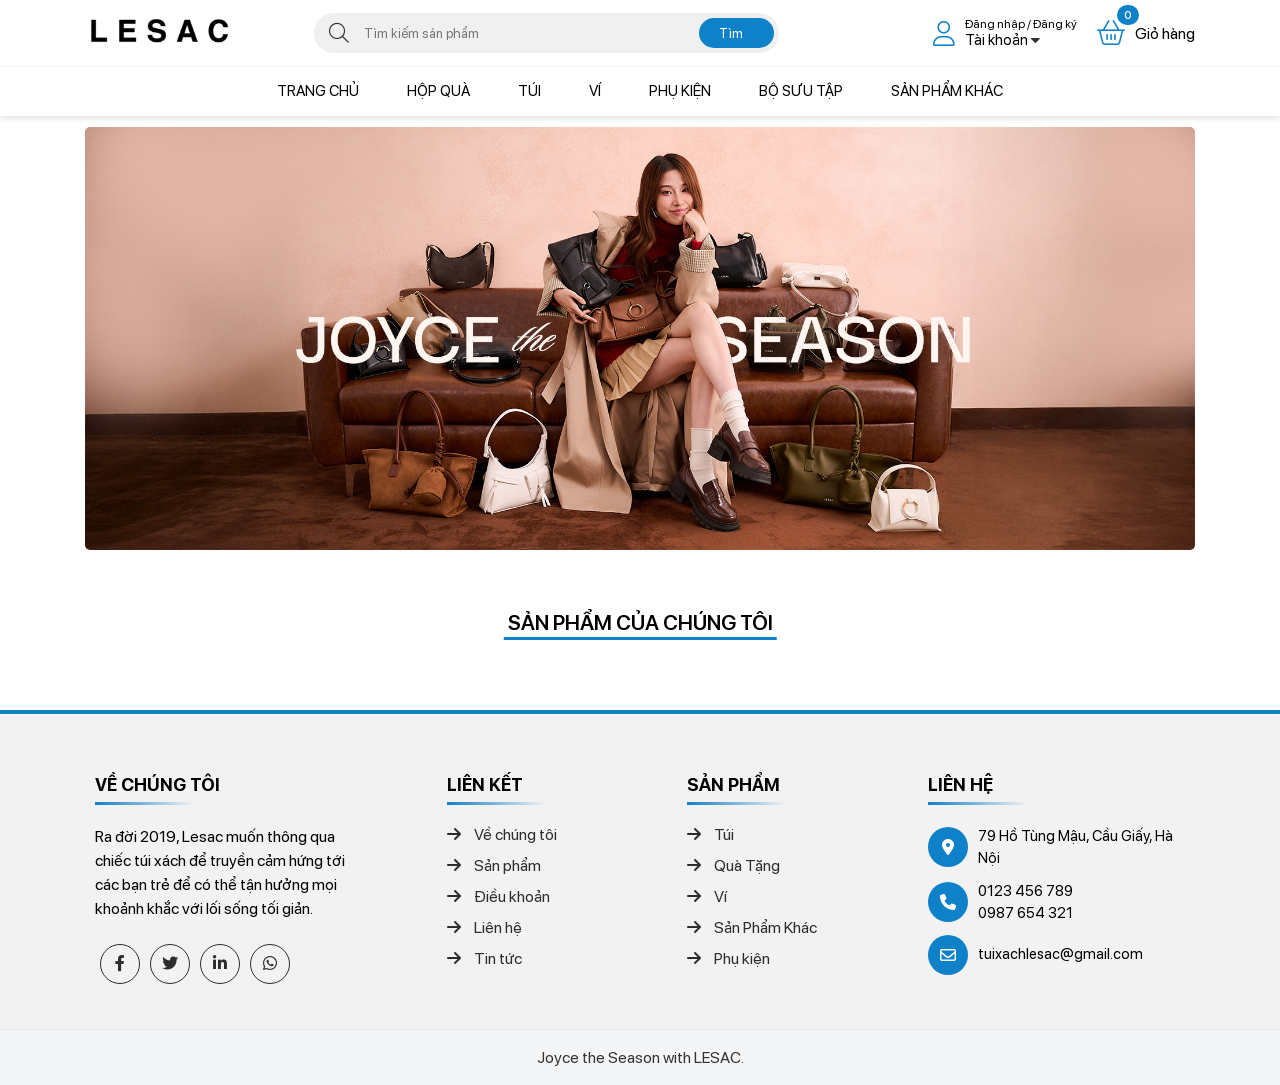
<file: index.html>
<!DOCTYPE html>
<html lang="en">

<head>
    <meta charset="UTF-8">
    <meta http-equiv="X-UA-Compatible" content="IE=edge">
    <meta name="viewport" content="width=device-width, initial-scale=1.0">
    <title>Lesac</title>
    
    <link rel="stylesheet" href="./assets/css/main.css">
    <link rel="stylesheet" href="./assets/css/home-responsive.css">
    <link rel="stylesheet" href="./assets/css/toast-message.css">
    <link rel="stylesheet" href="./assets/font/font-awesome-pro-v6-6.2.0/css/all.min.css"/>
    <style>
  .particle {
    position: fixed;
    font-size: 20px;
    animation: explode 1s ease-out forwards;
    pointer-events: none;
    z-index: 9999;
  }

  @keyframes explode {
    0% {
      opacity: 1;
      transform: translate(0, 0) scale(1);
    }
    100% {
      opacity: 0;
      transform: translate(var(--x), var(--y)) scale(0.5);
    }
  }
</style>
<style>
    .joyce-section {
  padding: 80px 8%;
  background-color: #fff;
  font-family: 'Helvetica Neue', 'Segoe UI', system-ui, Arial, sans-serif;
}

/* CHÍNH Ở ĐÂY: Xếp ngang 2 cột */
.joyce-container {
  display: flex;
  justify-content: space-between;
  align-items: flex-start;
  gap: 60px;
  flex-wrap: nowrap; /* giữ cố định 2 cột ngang */
  margin-bottom: 48px;
}

.joyce-left {
  flex: 1;
  min-width: 300px;
}

.joyce-left h1 {
  font-size: 64px;
  font-weight: 700;
  line-height: 1.1;
  margin: 0;
  color: #111;
}

.joyce-right {
  flex: 1.5;
  color: #555;
  line-height: 1.8;
}

.joyce-right h2 {
  font-size: 20px;
  font-weight: 600;
  margin-bottom: 16px;
  color: #555;
}

.joyce-right p {
  font-size: 18px;
  margin: 0;
}

/* Ảnh bên dưới */
.joyce-images {
  display: grid;
  grid-template-columns: repeat(3, 1fr);
  gap: 24px;
}

.joyce-images img {
  width: 100%;
  border-radius: 12px;
  object-fit: cover;
  transition: transform 0.3s ease;
}

.joyce-images img:hover {
  transform: scale(1.03);
}

/* Responsive: nếu màn hình nhỏ, chuyển về dọc */
@media (max-width: 900px) {
  .joyce-container {
    flex-direction: column;
  }
  .joyce-left h1 {
    font-size: 42px;
  }
}

</style>

</head>
<body>
    <header>
        
        <div class="header-middle">
            <div class="container">
                <div class="header-middle-left">
                    <div class="header-logo">
                        <a href="">
                            <img src="./assets/img/logo2.png" alt="" class="header-logo-img">
                        </a>
                    </div>
                </div>
                <div class="header-middle-center">
                    <form action="" class="form-search" onsubmit="event.preventDefault(); searchProducts();">
                        <span class="search-btn"><i class="fa-light fa-magnifying-glass"></i></span>
                        <input type="text" class="form-search-input" placeholder="Tìm kiếm sản phẩm">
                        <button type="button" class="filter-btn" onclick="searchProducts()">
                            <span>Tìm</span>
                        </button>
                    </form>
                    
                    
                    
                </div>
                
                
                <div class="header-middle-right">
                    <ul class="header-middle-right-list">
                        <li class="header-middle-right-item dnone open" onclick="openSearchMb()">
                            <div class="cart-icon-menu">
                                <i class="fa-light fa-magnifying-glass"></i>
                            </div>
                        </li>
                        <li class="header-middle-right-item close" onclick="closeSearchMb()">
                            <div class="cart-icon-menu">
                                <i class="fa-light fa-circle-xmark"></i>
                            </div>
                        </li>
                        <li class="header-middle-right-item dropdown open">
                            <i class="fa-light fa-user"></i>
                            <div class="auth-container">
                                <span class="text-dndk">Đăng nhập / Đăng ký</span>
                                <span class="text-tk">Tài khoản <i class="fa-sharp fa-solid fa-caret-down"></i></span>
                            </div>
                            <ul class="header-middle-right-menu">
                                <li><a id="login" href="javascript:;"><i class="fa-light fa-right-to-bracket"></i> Đăng nhập</a></li>
                                <li><a id="signup" href="javascript:;"><i class="fa-light fa-user-plus"></i> Đăng ký</a></li>
                            </ul>
                        </li>
                        <li class="header-middle-right-item open" onclick="openCart()">
                            <div class="cart-icon-menu">
                                <i class="fa-light fa-basket-shopping"></i>
                                <span class="count-product-cart">0</span>
                            </div>
                            <span>Giỏ hàng</span>
                        </li>
                    </ul>
                </div>
            </div>
        </div>
    </header>
    <nav class="header-bottom">
        <div class="container">
            <ul class="menu-list">
                <li class="menu-list-item"><a href="" class="menu-link">Trang chủ</a></li>
                <li class="menu-list-item" onclick="showCategory('Quà Tặng')"><a href="javascript:;" class="menu-link">Hộp Quà</a></li>
                <li class="menu-list-item" onclick="showCategory('Túi xách')"><a href="javascript:;" class="menu-link">Túi</a></li>
                <li class="menu-list-item" onclick="showCategory('Ví')"><a href="javascript:;" class="menu-link">Ví</a></li>
                <li class="menu-list-item" onclick="showCategory('Phụ kiện')"><a href="javascript:;" class="menu-link">Phụ kiện</a></li>
                <li class="menu-list-item" onclick="showCategory('S')"><a href="javascript:;" class="menu-link">Bộ Sưu Tập</a></li>
                <li class="menu-list-item" onclick="showCategory('Phụ kiện')"><a href="javascript:;" class="menu-link">Sản Phẩm Khác</a></li>
            </ul>
        </div>
    </nav>
    
    <main class="main-wrapper">
        <div class="container" id="trangchu">
            <div class="home-slider">
                <img src="./assets/img/banner-2.png" alt="">
            </div>
            <div class="home-service" id="home-service"></div>
            <div class="home-title-block" id="home-title">
                <h2 class="home-title">Sản phẩm của chúng tôi</h2>
            </div>
            <div class="home-products" id="home-products">
            </div>
            <div class="page-nav">
                <ul class="page-nav-list">
                </ul>
            </div>
        </div>
        <div class="container" id="account-user">
            <div class="main-account">
                <div class="main-account-header">
                    <h3>Thông tin tài khoản của bạn</h3>
                    <p>Quản lý thông tin để bảo mật tài khoản</p>
                </div>
                <div class="main-account-body">
                    <div class="main-account-body-col">
                        <form action="" class="info-user">
                            <div class="form-group">
                                <label for="infoname" class="form-label">Họ và tên</label>
                                <input class="form-control" type="text" name="infoname" id="infoname" placeholder="">
                            </div>
                            <div class="form-group">
                                <label for="infophone" class="form-label">Số điện thoại</label>
                                <input class="form-control" type="text" name="infophone" id="infophone" disabled="true"
                                    placeholder="">
                            </div>
                            <div class="form-group">
                                <label for="infoemail" class="form-label">Email</label>
                                <input class="form-control" type="email" name="infoemail" id="infoemail"
                                    placeholder="Thêm địa chỉ email của bạn">
                                <span class="inforemail-error form-message"></span>
                            </div>
                            <div class="form-group">
                                <label for="infoaddress" class="form-label">Địa chỉ</label>
                                <input class="form-control" type="text" name="infoaddress" id="infoaddress"
                                    placeholder="Thêm địa chỉ giao hàng của bạn">
                            </div>
                        </form>
                    </div>
                    <div class="main-account-body-col">
                        <form action="" class="change-password">
                            <div class="form-group">
                                <label for="" class="form-label w60">Mật khẩu hiện tại</label>
                                <input class="form-control" type="password" name="" id="password-cur-info"
                                    placeholder="Nhập mật khẩu hiện tại">
                                <span class="password-cur-info-error form-message"></span>
                            </div>
                            <div class="form-group">
                                <label for="" class="form-label w60">Mật khẩu mới </label>
                                <input class="form-control" type="password" name="" id="password-after-info"
                                    placeholder="Nhập mật khẩu mới">
                                <span class="password-after-info-error form-message"></span>
                            </div>
                            <div class="form-group">
                                <label for="" class="form-label w60">Xác nhận mật khẩu mới</label>
                                <input class="form-control" type="password" name="" id="password-comfirm-info"
                                    placeholder="Nhập lại mật khẩu mới">
                                <span class="password-after-comfirm-error form-message"></span>
                            </div>
                        </form>
                    </div>
                    <div class="main-account-body-row">
                        <div>
                            <button id="save-info-user" onclick="changeInformation()"><i
                                    class="fa-regular fa-floppy-disk"></i> Lưu thay đổi</button>
                        </div>
                        <div>
                            <button id="save-password" onclick="changePassword()"><i class="fa-regular fa-key"></i> Đổi
                                mật khẩu</button>
                        </div>
                    </div>
                </div>
            </div>
        </div>
        <div class="container" id="order-history">
            <div class="main-account">
                <div class="main-account-header">
                    <h3>Quản lý đơn hàng của bạn</h3>
                    <p>Xem chi tiết, trạng thái của những đơn hàng đã đặt.</p>
                </div>
                <div class="main-account-body">
                    <div class="order-history-section">
                    </div>
                </div>
            </div>
        </div>
    </main>
    <div class="modal product-detail">
        <button class="modal-close close-popup"><i class="fa-thin fa-xmark"></i></button>
        <div class="modal-container mdl-cnt" id="product-detail-content">
        </div>
    </div>
    <div class="modal signup-login">
        <div class="modal-container">
            <button class="form-close" onclick="closeModal()"><i class="fa-regular fa-xmark"></i></button>
            <div class="forms mdl-cnt">
                <div class="form-content sign-up">
                    <h3 class="form-title">
                        Đăng ký tài khoản
                    </h3>
                    <p class="form-description">Đăng ký thành viên để mua hàng và nhận những ưu đãi đặc biệt từ chúng
                        tôi </p>
                    <form action="" class="signup-form">
                        <div class="form-group">
                            <label for="fullname" class="form-label">Tên đầy đủ</label>
                            <input id="fullname" name="fullname" type="text" placeholder="VD: Lan Ánh"
                                class="form-control">
                            <span class="form-message-name form-message"></span>
                        </div>
                        <div class="form-group">
                            <label for="phone" class="form-label">Số điện thoại</label>
                            <input id="phone" name="phone" type="text" placeholder="Nhập số điện thoại"
                                class="form-control">
                            <span class="form-message-phone form-message"></span>
                        </div>
                        <div class="form-group">
                            <label for="password" class="form-label">Mật khẩu</label>
                            <input id="password" name="password" type="password" placeholder="Nhập mật khẩu"
                                class="form-control">
                            <span class="form-message-password form-message"></span>
                        </div>
                        <div class="form-group">
                            <label for="password_confirmation" class="form-label">Nhập lại mật khẩu</label>
                            <input id="password_confirmation" name="password_confirmation"
                                placeholder="Nhập lại mật khẩu" type="password" class="form-control">
                            <span class="form-message-password-confi form-message"></span>
                        </div>
                        <div class="form-group">
                            <input class="checkbox" name="checkbox" required="" type="checkbox" id="checkbox-signup">
                            <label for="checkbox-signup" class="form-checkbox">Tôi đồng ý với <a href="#"
                                    title="chính sách trang web" target="_blank">chính sách trang web</a></label>
                            <p class="form-message-checkbox form-message"></p>
                        </div>
                        <button class="form-submit" id="signup-button">Đăng ký</button>
                    </form>
                    <p class="change-login">Bạn đã có tài khoản ? <a href="javascript:;" class="login-link">Đăng nhập
                            ngay</a></p>
                </div>
                <div class="form-content login">
                    <h3 class="form-title">Đăng nhập tài khoản</h3>
                    <p class="form-description">Đăng nhập thành viên để mua hàng và nhận những ưu đãi đặc biệt từ chúng
                        tôi</p>
                    <form action="" class="login-form">
                        <div class="form-group">
                            <label for="phone" class="form-label">Số điện thoại</label>
                            <input id="phone-login" name="phone" type="text" placeholder="Nhập số điện thoại"
                                class="form-control">
                            <span class="form-message phonelog"></span>
                        </div>
                        <div class="form-group">
                            <label for="password" class="form-label">Mật khẩu</label>
                            <input id="password-login" name="password" type="password" placeholder="Nhập mật khẩu"
                                class="form-control">
                            <span class="form-message-check-login form-message"></span>
                        </div>
                        <button class="form-submit" id="login-button">Đăng nhập</button>
                    </form>
                    <p class="change-login">Bạn chưa có tài khoản ? <a href="javascript:;" class="signup-link">Đăng kí
                            ngay</a></p>
                </div>
            </div>
        </div>
    </div>
    <div class="modal-cart">
        <div class="cart-container">
            <div class="cart-header">
                <h3 class="cart-header-title"><i class="fa-regular fa-basket-shopping-simple"></i> Giỏ hàng</h3>
                <button class="cart-close" onclick="closeCart()"><i class="fa-sharp fa-solid fa-xmark"></i></button>
            </div>
            <div class="cart-body">
                <div class="gio-hang-trong">
                    <i class="fa-thin fa-cart-xmark"></i>
                    <p>Không có sản phẩm nào trong giỏ hàng của bạn</p>
                </div>
                <ul class="cart-list">
                </ul>
            </div>
            <div class="cart-footer">
                <div class="cart-total-price">
                    <p class="text-tt">Tổng tiền:</p>
                    <p class="text-price">0đ</p>
                </div>
                <div class="cart-footer-payment">
                    <button class="them-mon"><i class="fa-regular fa-plus"></i> Thêm sản phẩm</button>
                    <button class="thanh-toan disabled">Thanh toán</button>
                </div>
            </div>
        </div>
    </div>
    <div class="modal detail-order">
        <div class="modal-container mdl-cnt">
            <h3 class="modal-container-title">Thông tin đơn hàng</h3>
            <button class="form-close" onclick="closeModal()"><i class="fa-regular fa-xmark"></i></button>
            <div class="detail-order-content">
            </div>
        </div>
    </div>
    <footer class="footer">
        <div class="widget-area">
            <div class="container">
                <div class="widget-row">
                    <div class="widget-row-col-1">
                        <h3 class="widget-title">Về chúng tôi</h3>
                        <div class="widget-row-col-content">
                            <p>Ra đời 2019, Lesac muốn thông qua chiếc túi xách để truyền cảm hứng tới các bạn trẻ để có thể tận hưởng mọi khoảnh khắc với lối sống tối giản.</p>
                        </div>
                        <div class="widget-social">
                            <div class="widget-social-item">
                                <a href="">
                                    <i class="fab fa-facebook-f"></i>
                                </a>
                            </div>
                            <div class="widget-social-item">
                                <a href="">
                                    <i class="fab fa-twitter"></i>
                                </a>
                            </div>
                            <div class="widget-social-item">
                                <a href="">
                                    <i class="fab fa-linkedin-in"></i>
                                </a>
                            </div>
                            <div class="widget-social-item">
                                <a href="">
                                    <i class="fab fa-whatsapp"></i>
                                </a>
                            </div>
                        </div>
                    </div>
                    <div class="widget-row-col">
                        <h3 class="widget-title">Liên kết</h3>
                        <ul class="widget-contact">
                            <li class="widget-contact-item">
                                <a href="">
                                    <i class="fa-solid fa-arrow-right"></i>
                                    <span>Về chúng tôi</span>
                                </a>
                            </li>
                            <li class="widget-contact-item">
                                <a href="">
                                    <i class="fa-solid fa-arrow-right"></i>
                                    <span>Sản phẩm</span>
                                </a>
                            </li>
                            <li class="widget-contact-item">
                                <a href="">
                                    <i class="fa-solid fa-arrow-right"></i>
                                    <span>Điều khoản</span>
                                </a>
                            </li>
                            <li class="widget-contact-item">
                                <a href="">
                                    <i class="fa-solid fa-arrow-right"></i>
                                    <span>Liên hệ</span>
                                </a>
                            </li>
                            <li class="widget-contact-item">
                                <a href="">
                                    <i class="fa-solid fa-arrow-right"></i>
                                    <span>Tin tức</span>
                                </a>
                            </li>
                        </ul>
                    </div>
                    <div class="widget-row-col">
                        <h3 class="widget-title">Sản phẩm</h3>
                        <ul class="widget-contact">
                            <li class="widget-contact-item">
                                <a href="javascript:" onclick="showCategory('Vợt cầu lông')">
                                    <i class="fa-solid fa-arrow-right"></i>
                                    <span>Túi</span>
                                </a>
                               
                            </li>
                            <li class="widget-contact-item">
                                <a href="">
                                    <i class="fa-solid fa-arrow-right"></i>
                                    <span>Quà Tặng</span>
                                </a>
                            </li>
                            <li class="widget-contact-item">
                                <a href="">
                                    <i class="fa-solid fa-arrow-right"></i>
                                    <span>Ví</span>
                                </a>
                            </li>
                            <li class="widget-contact-item">
                                <a href="">
                                    <i class="fa-solid fa-arrow-right"></i>
                                    <span>Sản Phẩm Khác</span>
                                </a>
                            </li>
                            <li class="widget-contact-item">
                                <a href="">
                                    <i class="fa-solid fa-arrow-right"></i>
                                    <span>Phụ kiện</span>
                                </a>
                            </li>
                        </ul>
                    </div>
                    <div class="widget-row-col-1">
                        <h3 class="widget-title">Liên hệ</h3>
                        <div class="contact">
                            <div class="contact-item">
                                <div class="contact-item-icon">
                                    <i class="fa-solid fa-location-dot"></i>
                                </div>
                                <div class="contact-content">
                                    <span>79 Hồ Tùng Mậu, Cầu Giấy, Hà Nội</span>
                                </div>
                            </div>
                            <div class="contact-item">
                                <div class="contact-item-icon">
                                    <i class="fa-solid fa-phone"></i>
                                </div>
                                <div class="contact-content contact-item-phone">
                                    <span>0123 456 789</span>
                                    <br>
                                    <span>0987 654 321</span>
                                </div>
                            </div>
                            <div class="contact-item">
                                <div class="contact-item-icon">
                                    <i class="fa-regular fa-envelope"></i>
                                </div>
                                <div class="contact-content conatct-item-email">
                                    <span>tuixachlesac@gmail.com</span><br />
                                    
                                </div>
                            </div>
                        </div>
                    </div>
                </div>
            </div>
        </div>
    </footer>
    <div class="copyright-wrap">
        <div class="container">
            <div class="copyright-content">
                <p>Joyce the Season with LESAC.</p>
            </div>
        </div>
    </div>

    <div class="back-to-top">
        <a href="#"><i class="fa-regular fa-arrow-up"></i></a>
    </div>
    <div class="checkout-page">
        <div class="checkout-header">
            <div class="checkout-return">
                <button onclick="closecheckout()"><i class="fa-regular fa-chevron-left"></i></button>
            </div>
            <h2 class="checkout-title">Thanh toán</h2>
        </div>
        <main class="checkout-section container">
            <div class="checkout-col-left">
                <div class="checkout-row">
                    <div class="checkout-col-title">
                        Thông tin đơn hàng
                    </div>
                    <div class="checkout-col-content">
                        <div class="content-group">
                            <p class="checkout-content-label">Hình thức giao nhận</p>
                            <div class="checkout-type-order">
                                <button class="type-order-btn active" id="giaotannoi">
                                    <i class="fa-duotone fa-moped"
                                        style="--fa-secondary-opacity: 1.0; --fa-primary-color: dodgerblue; --fa-secondary-color: #ffb100;"></i>
                                    Giao tận nơi
                                </button>
                                <button class="type-order-btn" id="tudenlay">
                                    <i class="fa-duotone fa-box-heart"
                                        style="--fa-secondary-opacity: 1.0; --fa-primary-color: pink; --fa-secondary-color: palevioletred;"></i>
                                    Tự đến lấy
                                </button>
                            </div>
                        </div>
                        <div class="content-group">
                            <p class="checkout-content-label">Ngày giao hàng</p>
                            <div class="date-order">
                            </div>
                        </div>
                        <div class="content-group chk-ship" id="giaotannoi-group">
                            <p class="checkout-content-label">Thời gian giao hàng</p>
                            <div class="delivery-time">
                                <input type="radio" name="giaongay" id="giaongay" class="radio">
                                <label for="giaongay">Giao hàng ngay </label>
                            </div>
                            <div class="delivery-time">
                                <input type="radio" name="giaongay" id="deliverytime" class="radio">
                                <label for="deliverytime">Giao vào giờ</label>
                                <select class="choise-time">
                                    <option data-hours="08" value="08:00" selected="selected">08:00 - 09:00</option>

                                    <option data-hours="09" value="09:00">09:00 - 10:00</option>

                                    <option data-hours="10" value="10:00"> 10:00 - 11:00</option>

                                    <option data-hours="11" value="11:00"> 11:00 - 12:00</option>

                                    <option data-hours="12" value="12:00"> 12:00 - 13:00</option>

                                    <option data-hours="13" value="13:00"> 13:00 - 14:00</option>

                                    <option data-hours="14" value="14:00"> 14:00 - 15:00</option>

                                    <option data-hours="15" value="15:00"> 15:00 - 16:00</option>

                                    <option data-hours="16" value="16:00"> 16:00 - 17:00</option>

                                    <option data-hours="17" value="17:00"> 17:00 - 18:00</option>

                                    <option data-hours="18" value="18:00"> 18:00 - 19:00</option>

                                    <option data-hours="19" value="19:00"> 19:00 - 20:00</option>

                                    <option data-hours="20" value="20:00"> 20:00 - 21:00</option>

                                    <option data-hours="21" value="21:00"> 21:00 - 22:00</option>

                                </select>
                            </div>
                        </div>
                        <div class="content-group" id="tudenlay-group">
                            <p class="checkout-content-label">Lấy hàng tại chi nhánh</p>
                            <div class="delivery-time">
                                <input type="radio" name="chinhanh" id="chinhanh-1" class="radio">
                                <label for="chinhanh-1">79 Hồ Tùng Mậu, Cầu Giấy, Hà Nội</label>
                            </div>
                            <div class="delivery-time">
                                <input type="radio" name="chinhanh" id="chinhanh-2" class="radio">
                                <label for="chinhanh-2">Dương Khuê, Cầu Giấy, Hà Nội</label>
                            </div>
                        </div>
                        <div class="content-group">
                            <p class="checkout-content-label">Ghi chú đơn hàng</p>
                            <textarea type="text" class="note-order" placeholder="Nhập ghi chú"></textarea>
                        </div>
                    </div>
                </div>
                <div class="checkout-row">
                    <div class="checkout-col-title">
                        Thông tin người nhận
                    </div>
                    <div class="checkout-col-content">
                        <div class="content-group">
                            <form action="" class="info-nhan-hang">
                                <div class="form-group">
                                    <input id="tennguoinhan" name="tennguoinhan" type="text"
                                        placeholder="Tên người nhận" class="form-control">
                                    <span class="form-message"></span>
                                </div>
                                <div class="form-group">
                                    <input id="sdtnhan" name="sdtnhan" type="text" placeholder="Số điện thoại nhận hàng"
                                        class="form-control">
                                    <span class="form-message"></span>
                                </div>
                                <div class="form-group">
                                    <input id="diachinhan" name="diachinhan" type="text" placeholder="Địa chỉ nhận hàng"
                                        class="form-control chk-ship">
                                    <span class="form-message"></span>
                                </div>
                            </form>
                        </div>
                    </div>
                </div>
            </div>
            <div class="checkout-col-right">
                <p class="checkout-content-label">Đơn hàng</p>
                <div class="bill-total" id="list-order-checkout">
                </div>
                <div class="bill-payment">
                    <div class="total-bill-order">
                    </div>
                    <div class="policy-note">
                        Bằng việc bấm vào nút “Đặt hàng”, tôi đồng ý với
                        <a href="#" target="_blank">chính sách hoạt động</a>
                        của chúng tôi.
                    </div>
                </div>
                <div class="total-checkout">
                    <div class="text">Tổng tiền</div>
                    <div class="price-bill">
                        <div class="price-final" id="checkout-cart-price-final">0</div>
                    </div>
                </div>
                <button class="complete-checkout-btn">Đặt hàng</button>
            </div>
        </main>
    </div>
    <div id="toast"></div>
    <script src="./js/data.js"></script>
    <script src="./js/main.js"></script>
    <script src="./js/checkout.js"></script>
    <script src="./js/toast-message.js"></script>
    <script>
  const icons = ["✨", "💥", "🌸", "💫", "🔥", "🌟", "🎉","🌸","🌸","🌸","🌸","🌸"];

  document.addEventListener("click", function (e) {
    const numParticles = 40;
    for (let i = 0; i < numParticles; i++) {
      const particle = document.createElement("span");
      particle.className = "particle";
      particle.textContent = icons[Math.floor(Math.random() * icons.length)];
      document.body.appendChild(particle);

      const x = e.clientX;
      const y = e.clientY;
      const angle = Math.random() * 2 * Math.PI;
      const distance = Math.random() * 120 + 20;

      const dx = Math.cos(angle) * distance + "px";
      const dy = Math.sin(angle) * distance + "px";

      particle.style.left = x + "px";
      particle.style.top = y + "px";
      particle.style.setProperty("--x", dx);
      particle.style.setProperty("--y", dy);
      particle.style.color = `hsl(${Math.random() * 360}, 100%, 70%)`;

      setTimeout(() => particle.remove(), 1000);
    }
  });
</script>

</body>
</html>
</file>
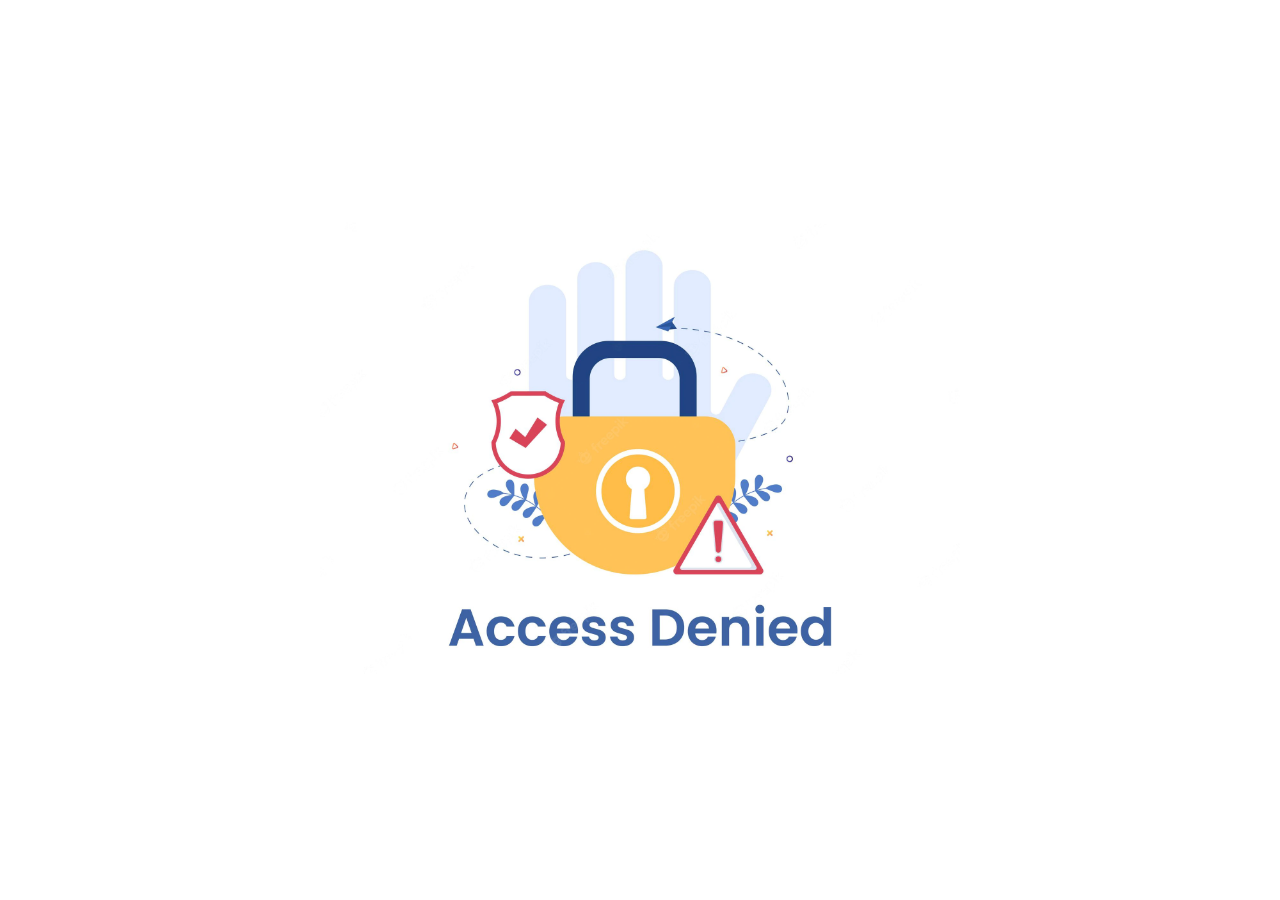
<file: admin.html>
<!DOCTYPE html>
<html lang="en">
<head>
    <meta charset="UTF-8">
    <meta http-equiv="X-UA-Compatible" content="IE=edge">
    <meta name="viewport" content="width=device-width, initial-scale=1.0">
    
    <link rel="stylesheet" href="assets/css/admin.css">
    <link rel="stylesheet" href="./assets/css/toast-message.css">
    <link href="./assets/font/font-awesome-pro-v6-6.2.0/css/all.min.css" rel="stylesheet" type="text/css" />
    <link rel="stylesheet" href="./assets/css/admin-responsive.css">
    <title>Quản lý cửa hàng</title>
</head>

<body>
    <header class="header">
        <button class="menu-icon-btn">
            <div class="menu-icon">
                <i class="fa-regular fa-bars"></i>
            </div>
        </button>
    </header>
    <div class="container">
        <aside class="sidebar open">
            <div class="top-sidebar">
                <a href="#" class="channel-logo"><img src="./assets/img/logomini.png" alt="Channel Logo"></a>
                <div class="hidden-sidebar your-channel"><img src="./assets/img/admin/logomini.png"
                        style="height: 40px;" alt="">
                </div>
            </div>
            <div class="middle-sidebar">
                <ul class="sidebar-list">
                    <li class="sidebar-list-item tab-content active">
                        <a href="#" class="sidebar-link">
                            <div class="sidebar-icon"><i class="fa-light fa-house"></i></div>
                            <div class="hidden-sidebar">Trang tổng quan</div>
                        </a>
                    </li>
                    <li class="sidebar-list-item tab-content">
                        <a href="#" class="sidebar-link">
                            <div class="sidebar-icon"><i class="fa-thin fa-shuttlecock"></i></div>
                            <div class="hidden-sidebar">Sản phẩm</div>
                        </a>
                    </li>
                    <li class="sidebar-list-item tab-content">
                        <a href="#" class="sidebar-link">
                            <div class="sidebar-icon"><i class="fa-light fa-users"></i></div>
                            <div class="hidden-sidebar">Khách hàng</div>
                        </a>
                    </li>
                    <li class="sidebar-list-item tab-content">
                        <a href="#" class="sidebar-link">
                            <div class="sidebar-icon"><i class="fa-light fa-basket-shopping"></i></div>
                            <div class="hidden-sidebar">Đơn hàng</div>
                        </a>
                    </li>
                    <li class="sidebar-list-item tab-content">
                        <a href="#" class="sidebar-link">
                            <div class="sidebar-icon"><i class="fa-light fa-chart-simple"></i></div>
                            <div class="hidden-sidebar">Thống kê</div>
                        </a>
                    </li>
                </ul>
            </div>
            <div class="bottom-sidebar">
                <ul class="sidebar-list">
                    <li class="sidebar-list-item user-logout">
                        <a href="index.html" class="sidebar-link">
                            <div class="sidebar-icon"><i class="fa-thin fa-circle-chevron-left"></i></div>
                            <div class="hidden-sidebar">Trang chủ</div>
                        </a>
                    </li>
                    <li class="sidebar-list-item user-logout">
                        <a href="#" class="sidebar-link">
                            <div class="sidebar-icon"><i class="fa-light fa-circle-user"></i></div>
                            <div class="hidden-sidebar" id="name-acc"></div>
                        </a>
                    </li>
                    <li class="sidebar-list-item user-logout">
                        <a href="#" class="sidebar-link" id="logout-acc">
                            <div class="sidebar-icon"><i class="fa-light fa-arrow-right-from-bracket"></i></div>
                            <div class="hidden-sidebar">Đăng xuất</div>
                        </a>
                    </li>
                </ul>
            </div>
        </aside>
        <main class="content">
            <div class="section active">
                <div class="cards">
                    <div class="card-single">
                        <div class="box">
                            <h2 id="amount-user">0</h2>
                            <div class="on-box">
                                <img src="assets/img/admin/s1.png" alt="" style=" width: 200px;">
                                <h3>Khách hàng</h3>
                                <p>Sản phẩm là bất cứ cái gì có thể đưa vào thị trường để tạo sự chú ý, mua sắm, sử dụng
                                    hay tiêu dùng nhằm thỏa mãn một nhu cầu hay ước muốn. Nó có thể là những vật thể,
                                    dịch vụ, con người, địa điểm, tổ chức hoặc một ý tưởng.</p>
                            </div>

                        </div>
                    </div>
                    <div class="card-single">
                        <div class="box">
                            <div class="on-box">
                                <img src="assets/img/admin/s2.png" alt="" style=" width: 200px;">
                                <h2 id="amount-product">0</h2>
                                <h3>Sản phẩm</h3>
                                <p>Khách hàng mục tiêu là một nhóm đối tượng khách hàng trong phân khúc thị trường mục
                                    tiêu mà doanh nghiệp bạn đang hướng tới. </p>
                            </div>
                        </div>
                    </div>
                    <div class="card-single">
                        <div class="box">
                            <h2 id="doanh-thu">$5020</h2>
                            <div class="on-box">
                                <img src="assets/img/admin/s3.png" alt="" style=" width: 200px;">
                                <h3>Doanh thu</h3>
                                <p>Doanh thu của doanh nghiệp là toàn bộ số tiền sẽ thu được do tiêu thụ sản phẩm, cung
                                    cấp dịch vụ với sản lượng.</p>
                            </div>
                        </div>
                    </div>
                </div>
            </div>
            <!-- Product  -->
            <div class="section product-all">
                <div class="admin-control">
                    <div class="admin-control-left">
                        <select name="the-loai" id="the-loai" onchange="showProduct()">
                            <option>Tất cả</option>
                            <option>Túi xách</option>
                            <option>Ví</option>
                            <option>Bộ Sưu Tập</option>
                            <option>Sản Phẩm Khác</option>
                            <option>Phụ kiện</option>
        

                            <option>Đã xóa</option>
                        </select>
                    </div>
                    <div class="admin-control-center">
                        <form action="" class="form-search">
                            <span class="search-btn"><i class="fa-light fa-magnifying-glass"></i></span>
                            <input id="form-search-product" type="text" class="form-search-input" placeholder="Tìm kiếm tên sản phẩm..." oninput="showProduct()">
                        </form>
                    </div>
                    <div class="admin-control-right">
                        <button class="btn-control-large" id="btn-cancel-product" onclick="cancelSearchProduct()"><i class="fa-light fa-rotate-right"></i> Làm mới</button>
                        <button class="btn-control-large" id="btn-add-product"><i class="fa-light fa-plus"></i> Thêm sản phẩm mới</button>                  
                    </div>
                </div>
                <div id="show-product"></div>
                <div class="page-nav">
                    <ul class="page-nav-list">
                    </ul>
                </div>
            </div>
            <!-- Account  -->
            <div class="section">
                <div class="admin-control">
                    <div class="admin-control-left">
                        <select name="tinh-trang-user" id="tinh-trang-user" onchange="showUser()">
                            <option value="2">Tất cả</option>
                            <option value="1">Hoạt động</option>
                            <option value="0">Bị khóa</option>
                        </select>
                    </div>
                    <div class="admin-control-center">
                        <form action="" class="form-search">
                            <span class="search-btn"><i class="fa-light fa-magnifying-glass"></i></span>
                            <input id="form-search-user" type="text" class="form-search-input" placeholder="Tìm kiếm khách hàng..." oninput="showUser()">
                        </form>
                    </div>
                    <div class="admin-control-right">
                        <form action="" class="fillter-date">
                            <div>
                                <label for="time-start">Từ</label>
                                <input type="date" class="form-control-date" id="time-start-user" onchange="showUser()">
                            </div>
                            <div>
                                <label for="time-end">Đến</label>
                                <input type="date" class="form-control-date" id="time-end-user" onchange="showUser()">
                            </div>
                        </form>      
                        <button class="btn-reset-order" onclick="cancelSearchUser()"><i class="fa-light fa-arrow-rotate-right"></i></button>     
                        <button id="btn-add-user" class="btn-control-large" onclick="openCreateAccount()"><i class="fa-light fa-plus"></i> <span>Thêm khách hàng</span></button>          
                    </div>
                </div>
                <div class="table">
                    <table width="100%">
                        <thead>
                            <tr>
                                <td>STT</td>
                                <td>Họ và tên</td>
                                <td>Liên hệ</td>
                                <td>Ngày tham gia</td>
                                <td>Tình trạng</td>
                                <td></td>
                            </tr>
                        </thead>
                        <tbody id="show-user">
                        </tbody>
                    </table>
                </div>
                <!-- </div> -->
            </div>
            <!-- Order  -->
            <div class="section">
                <div class="admin-control">
                    <div class="admin-control-left">
                        <select name="tinh-trang" id="tinh-trang" onchange="findOrder()">
                            <option value="2">Tất cả</option>
                            <option value="1">Đã xử lý</option>
                            <option value="0">Chưa xử lý</option>
                        </select>
                    </div>
                    <div class="admin-control-center">
                        <form action="" class="form-search">
                            <span class="search-btn"><i class="fa-light fa-magnifying-glass"></i></span>
                            <input id="form-search-order" type="text" class="form-search-input" placeholder="Tìm kiếm mã đơn, khách hàng..." oninput="findOrder()">
                        </form>
                    </div>
                    <div class="admin-control-right">
                        <form action="" class="fillter-date">
                            <div>
                                <label for="time-start">Từ</label>
                                <input type="date" class="form-control-date" id="time-start" onchange="findOrder()">
                            </div>
                            <div>
                                <label for="time-end">Đến</label>
                                <input type="date" class="form-control-date" id="time-end" onchange="findOrder()">
                            </div>
                        </form>      
                        <button class="btn-reset-order" onclick="cancelSearchOrder()"><i class="fa-light fa-arrow-rotate-right"></i></button>               
                    </div>
                </div>
                <div class="table">
                    <table width="100%">
                        <thead>
                            <tr>
                                <td>Mã đơn</td>
                                <td>Khách hàng</td>
                                <td>Ngày đặt</td>
                                <td>Tổng tiền</td>
                                <td>Trạng thái</td>
                                <td>Thao tác</td>
                            </tr>
                        </thead>
                        <tbody id="showOrder">
                        </tbody>
                    </table>
                </div>
            </div>
            <div class="section">
                <div class="admin-control">
                    <div class="admin-control-left">
                        <select name="the-loai-tk" id="the-loai-tk" onchange="thongKe()">
                            <option>Tất cả</option>
                            <option>Túi xách</option>
                            <option>Ví</option>
                            <option>Bộ Sưu Tập</option>
                            <option>Sản Phẩm Khác</option>
                            <option>Phụ kiện</option>
        

                        </select>
                    </div>
                    <div class="admin-control-center">
                        <form action="" class="form-search">
                            <span class="search-btn"><i class="fa-light fa-magnifying-glass"></i></span>
                            <input id="form-search-tk" type="text" class="form-search-input" placeholder="Tìm kiếm tên sản phẩm..." oninput="thongKe()">
                        </form>
                    </div>
                    <div class="admin-control-right">
                        <form action="" class="fillter-date">
                            <div>
                                <label for="time-start">Từ</label>
                                <input type="date" class="form-control-date" id="time-start-tk" onchange="thongKe()">
                            </div>
                            <div>
                                <label for="time-end">Đến</label>
                                <input type="date" class="form-control-date" id="time-end-tk" onchange="thongKe()">
                            </div>
                        </form> 
                        <button class="btn-reset-order" onclick="thongKe(1)"><i class="fa-regular fa-arrow-up-short-wide"></i></i></button>
                        <button class="btn-reset-order" onclick="thongKe(2)"><i class="fa-regular fa-arrow-down-wide-short"></i></button>
                        <button class="btn-reset-order" onclick="thongKe(0)"><i class="fa-light fa-arrow-rotate-right"></i></button>                    
                    </div>
                </div>
                <div class="order-statistical" id="order-statistical">
                    <div class="order-statistical-item">
                        <div class="order-statistical-item-content">
                            <p class="order-statistical-item-content-desc">Sản phẩm được bán ra</p>
                            <h4 class="order-statistical-item-content-h" id="quantity-product"></h4>
                        </div>
                        <div class="order-statistical-item-icon">
                            <i class="fa-light fa-shuttlecock"></i>
                        </div>
                    </div>
                    <div class="order-statistical-item">
                        <div class="order-statistical-item-content">
                            <p class="order-statistical-item-content-desc">Số lượng bán ra</p>
                            <h4 class="order-statistical-item-content-h" id="quantity-order"></h4>
                        </div>
                        <div class="order-statistical-item-icon">
                            <i class="fa-light fa-file-lines"></i>
                        </div>
                    </div>
                    <div class="order-statistical-item">
                        <div class="order-statistical-item-content">
                            <p class="order-statistical-item-content-desc">Doanh thu</p>
                            <h4 class="order-statistical-item-content-h" id="quantity-sale"></h4>
                        </div>
                        <div class="order-statistical-item-icon">
                            <i class="fa-light fa-dollar-sign"></i>
                        </div>
                    </div>
                </div>
                <div class="table">
                    <table width="100%">
                        <thead>
                            <tr>
                                <td>STT</td>
                                <td>Tên sản phẩm</td>
                                <td>Số lượng bán</td>
                                <td>Doanh thu</td>
                                <td></td>
                            </tr>
                        </thead>
                        <tbody id="showTk">
                        </tbody>
                    </table>
                </div>
            </div>
        </main>
    </div>
    <div class="modal add-product">
        <div class="modal-container">
            <h3 class="modal-container-title add-product-e">THÊM MỚI SẢN PHẨM</h3>
            <h3 class="modal-container-title edit-product-e">CHỈNH SỬA SẢN PHẨM</h3>
            <button class="modal-close product-form"><i class="fa-regular fa-xmark"></i></button>
            <div class="modal-content">
                <form action="" class="add-product-form">
                    <div class="modal-content-left">
                        <img src="./assets/img/blank-image.png" alt="" class="upload-image-preview">
                        <div class="form-group file">
                            <label for="up-hinh-anh" class="form-label-file"><i class="fa-regular fa-cloud-arrow-up"></i>Chọn hình ảnh</label>
                            <input accept="image/jpeg, image/png, image/jpg" id="up-hinh-anh" name="up-hinh-anh" type="file" class="form-control" onchange="uploadImage(this)">
                        </div>
                    </div>
                    <div class="modal-content-right">
                        <div class="form-group">
                            <label for="ten-mon" class="form-label">Tên sản phẩm</label>
                            <input id="ten-mon" name="ten-mon" type="text" placeholder="Nhập tên sản phẩm"
                                class="form-control">
                            <span class="form-message"></span>
                        </div>
                        <div class="form-group">
                            <label for="category" class="form-label">Chọn sản phẩm</label>
                            <select name="category" id="chon-mon">
                                   <option>Túi xách</option>
                                   <option>Ví</option>
                                   <option>Bộ Sưu Tập</option>
                                   <option>Sản Phẩm Khác</option>
                                   <option>Phụ kiện</option>
            
    
                            </select>
                            <span class="form-message"></span>
                        </div>
                        <div class="form-group">
                            <label for="gia-moi" class="form-label">Giá bán</label>
                            <input id="gia-moi" name="gia-moi" type="text" placeholder="Nhập giá bán"
                                class="form-control">
                            <span class="form-message"></span>
                        </div>
                        <div class="form-group">
                            <label for="mo-ta" class="form-label">Mô tả</label>
                            <textarea class="product-desc" id="mo-ta" placeholder="Nhập mô tả sản phẩm..."></textarea>
                            <span class="form-message"></span>
                        </div>
                        <button class="form-submit btn-add-product-form add-product-e" id="add-product-button">
                            <i class="fa-regular fa-plus"></i>
                            <span>Thêm sản phẩm</span>
                        </button>
                        <button class="form-submit btn-update-product-form edit-product-e" id="update-product-button">
                            <i class="fa-light fa-pencil"></i>
                            <span>LƯU THAY ĐỔI</span>
                        </button>
                    </div>
                </form>
            </div>
            </form>
        </div>
    </div>
    <div class="modal detail-order">
        <div class="modal-container">
            <h3 class="modal-container-title">CHI TIẾT ĐƠN HÀNG</h3>
            <button class="modal-close"><i class="fa-regular fa-xmark"></i></button>
            <div class="modal-detail-order">
            </div>
            <div class="modal-detail-bottom">               
            </div>
            </form>
        </div>
    </div>
    <div class="modal detail-order-product">
        <div class="modal-container">
            <button class="modal-close"><i class="fa-regular fa-xmark"></i></button>
            <div class="table">
                <table width="100%">
                    <thead>
                        <tr>
                            <td>Mã đơn</td>
                            <td>Số lượng</td>
                            <td>Đơn giá</td>
                            <td>Ngày đặt</td>
                        </tr>
                    </thead>
                    <tbody id="show-product-order-detail">
                    </tbody>
                </table>
            </div>
            </form>
        </div>
    </div>
    <div class="modal signup">
        <div class="modal-container">
            <h3 class="modal-container-title add-account-e">THÊM KHÁCH HÀNG MỚI</h3>
            <h3 class="modal-container-title edit-account-e">CHỈNH SỬA THÔNG TIN</h3>
            <button class="modal-close"><i class="fa-regular fa-xmark"></i></button>
            <div class="form-content sign-up">
                <form action="" class="signup-form">
                    <div class="form-group">
                        <label for="fullname" class="form-label">Tên đầy đủ</label>
                        <input id="fullname" name="fullname" type="text" placeholder="VD: Nhật Sinh" class="form-control">
                        <span class="form-message-name form-message"></span>
                    </div>
                    <div class="form-group">
                        <label for="phone" class="form-label">Số điện thoại</label>
                        <input id="phone" name="phone" type="text" placeholder="Nhập số điện thoại" class="form-control">
                        <span class="form-message-phone form-message"></span>
                    </div>
                    <div class="form-group">
                        <label for="password" class="form-label">Mật khẩu</label>
                        <input id="password" name="password" type="text" placeholder="Nhập mật khẩu" class="form-control">
                        <span class="form-message-password form-message"></span>
                    </div>   
                    <div class="form-group edit-account-e">
                        <label for="" class="form-label">Trạng thái</label>
                        <input type="checkbox" id="user-status" class="switch-input">
                        <label for="user-status" class="switch"></label>
                    </div>
                    <button class="form-submit add-account-e" id="signup-button">Đăng ký</button>
                    <button class="form-submit edit-account-e" id="btn-update-account"><i class="fa-regular fa-floppy-disk"></i> Lưu thông tin</button>
                </form>
            </div>
        </div>
    </div>
    </div>
    <div id="toast"></div>
    <script src="./js/data.js" defer></script>
    <script src="./js/admin.js"></script>
    <script src="./js/toast-message.js"></script>
</body>
</html>
</file>
<file: assets/css/main.css>
@font-face{font-family:'SFProDisplay';src:url('../font/SFPRODISPLAY/SFProDisplay-Regular.ttf') format('truetype');font-weight:400;font-display:fallback}
@font-face{font-family:'SFProDisplay';src:url('../font/SFPRODISPLAY/SFProDisplay-Light.ttf') format('truetype');font-weight:300;font-display:fallback}
@font-face{font-family:'SFProDisplay';src:url('../font/SFPRODISPLAY/SFProDisplay-Medium.ttf') format('truetype');font-weight:500;font-display:fallback}
@font-face{font-family:'SFProDisplay';src:url('../font/SFPRODISPLAY/SFProDisplay-Bold.ttf') format('truetype');font-weight:bold;font-display:fallback}
@font-face{font-family:'SFProDisplay';src:url('../font/SFPRODISPLAY/SFProDisplay-Semibold.ttf') format('truetype');font-weight:600;font-display:fallback}
@font-face{font-family:'SFProDisplay';src:url('../font/SFPRODISPLAY/SFProDisplay-Heavy.ttf') format('truetype');font-weight:800;font-display:fallback}

:root {
    --white: #fff;
    --black: #000;
    --text-color: #333;
    --blue: #0f81c8;
}

ul,
li {
    list-style: none;
    padding: 0;
}

a {
    text-decoration: none;
}

body::-webkit-scrollbar {
    width: 3px;
    /* height:50px; */
}

.home-service::-webkit-scrollbar,.menu-list::-webkit-scrollbar{
    height:4px;
    max-width: 10px;
}

.home-service::-webkit-scrollbar-track,.menu-list::-webkit-scrollbar-track,body::-webkit-scrollbar-track {
    background-color: #fafafa;
}


.home-service::-webkit-scrollbar-thumb,.menu-list::-webkit-scrollbar-thumb,body::-webkit-scrollbar-thumb {
    /* background: rgba(0, 0, 0, 0); */
    background: rgba(0, 0, 0, 0.4);
    border-radius: 10px;
    -webkit-box-shadow: rgba(255, 255, 255, 0.3) 0 0 0 1px;
    box-shadow: rgba(255, 255, 255, 0.3) 0 0 0 1px;
}



* {
    padding: 0;
    margin: 0;
    box-sizing: border-box;
}

html {
    scroll-behavior: smooth;
}


body {
    background-color: #fff;
    position: relative;
}

body,input,button,textarea,pre {
    font-family: SFProDisplay, sans-serif;
    -webkit-tap-highlight-color: rgba(0, 0, 0, 0)
}

/* Chrome, Safari, Edge, Opera */
input::-webkit-outer-spin-button,input::-webkit-inner-spin-button {
    -webkit-appearance: none;
    margin: 0;
}

/* Firefox
input[type=number] {
    -moz-appearance: textfield;
} */

/* Custom radio buttons */
input[type="radio"]+label {
    display: inline-block;
    cursor: pointer;
    position: relative;
    padding-left: 30px;
    margin-right: 15px;
}

input[type="radio"]+label:before {
    content: "";
    display: block;
    width: 22px;
    height: 22px;
    margin-right: 14px;
    position: absolute;
    top: -3px;
    left: 0;
    border: 1px solid #aaa;
    background-color: #fff;
    border-radius: 50%;
}

input[type="radio"] {
    display: none !important;
}

input[type="radio"]:checked+label:after {
    content: "";
    display: block;
    position: absolute;
    top: 3px;
    left: 6px;
    width: 12px;
    height: 12px;
    border-radius: 50%;
    background: var(--blue);
}

input[type="radio"]:checked+label:before {
    border: 1px solid var(--blue);
}

/* Custom checkbox */
input[type="checkbox"]+label {
    display: inline-block;
    cursor: pointer;
    position: relative;
    padding-left: 30px;
    margin-right: 15px;
    font-size: 13px;
}


input[type="checkbox"]+label:before {
    content: "";
    display: block;
    width: 18px;
    height: 18px;
    margin-right: 14px;
    position: absolute;
    top: -3px;
    left: 0;
    border: 1px solid #aaa;
    background-color: #fff;
    border-radius: 3px;
}

input[type="checkbox"] {
    display: none !important;
}

input[type="checkbox"]:checked+label:after {
    content: "\f00c";
    font-family: "Font Awesome 6 Pro";
    font-size: 15px;
    line-height: 16px;
    color: var(--white);
    display: block;
    position: absolute;
    top: 0;
    left: 4px;
    width: 16px;
    height: 16px;
}

input[type="checkbox"]:checked+label:before {
    border: 1px solid var(--blue);
    background-color: var(--blue);
}

.container {
    max-width: 1130px;
    padding: 0 10px;
    margin: 0 auto;
}

.dnone{
    display: none!important;
}


/* Header Menu */
header {
    background-color: var(--white);
    position: sticky;
    top:0;
    z-index: 15;    
}



.header-middle{
    box-shadow: inset 0px -0.5px 0px #e6e6e6;
}

.header-middle .container {
    padding: 7px 10px;
    display: flex;
    align-items: center;
    justify-content: space-between;
}

.header-logo-img {
    width: 150px;
}

.header-middle-center {
    padding: 0 30px;
    flex: 1;
}

.form-search {
    display: flex;
    justify-content: center;
    position: relative;
}

.form-search-input {
    height: 40px;
    outline: none;
    border: none;
    background-color: #f0f0f0;
    padding: 10px 20px;
    padding-left: 0;
    border-top-right-radius: 99px;
    border-bottom-right-radius: 99px;
    width: 65%;
    /* border: 1px solid #e6ecf0;
    background-color: #f5f8fa; */
}

.filter-btn,.search-btn {
    border: none;
    outline: none;
    font-size: 20px;
    height: 40px;
    padding: 0 15px;
    color: var(--text-color);
    cursor: pointer;
    display: flex;
    align-items: center;
}

.search-btn {
    background-color: #f0f0f0;
    border-top-left-radius: 99px;
    border-bottom-left-radius: 99px;
}

.filter-btn{
    background-color: var(--blue);
    height: 30px;
    color: var(--white);
    width: 75px;
    border-radius: 99px;
    position: relative;
    right: 80px;
    top: 5px
}

.filter-btn span{
    font-size: 14px;
    margin-left: 5px;
}

.header-middle-right>ul {
    display: flex;
    column-gap: 20px;
}

.header-middle-right-item {
    display: flex;
    align-items: center;
    cursor: pointer;
}

.auth-container {
    display: flex;
    flex-direction: column;
}

.text-dndk {
    font-size: 12px;
}

.text-tk {
    font-size: 15px;
}

.header-middle-right-item {
    position: relative;
}

.header-middle-right-item i {
    font-size: 25px;
    margin-right: 10px;
    color: var(--blue);
}

.text-tk i {
    font-size: 14px !important;
    color: var(--text-color) !important;
}

.cart-icon-menu {
    position: relative;
}

.cart-icon-menu span {
    color: var(--white);
    background: var(--blue);
    height: 20px;
    left: 20px;
    top: -15px;
    border-radius: 40px;
    display: inline-block;
    text-align: center;
    line-height: 20px;
    font-size: 12px;
    font-weight: 500;
    position: absolute;
    padding: 0px 7px;
    z-index: 999999;
}

@keyframes slidein {
    from {
        left: -300px;
        top: 800px;
    }
    to {
        left: 20px;
        top: -15px;
    }
}


.header-middle-right-item:hover .header-middle-right-menu {
    visibility: visible;
    /* transform: scale(1); */
    transform: translateY(0);
    opacity: 1;
}

.header-middle-right-menu {
    position: absolute;
    top: calc(100% + 10px);
    border-radius: 5px;
    background-color: var(--white);
    border: 1px solid rgb(239, 239, 239);
    box-shadow: rgb(0 0 0 / 18%) 0px 6px 12px 0px;
    min-width: 200px;
    z-index: 2;
    visibility: hidden;
    /* transform: scale(0); */
    transform: translateY(20px);
    opacity: 0;
    transition: visibility 0.3s, transform 0.4s, opacity 0.3s;
}

/* .header-middle-right-menu::before{
    content: "";
    position: absolute;
    border-width: 20px 20px;
    border-style: solid;
    border-color: transparent transparent var(--white) transparent;
    top: -30px;
    left: 50%;
    transform: translateX(-50%);
    z-index: -1;
} */

.header-middle-right-menu::after {
    content: "";
    position: absolute;
    background-color: transparent;
    top: -10px;
    min-width: 200px;
    height: 10px;
}

.header-middle-right-menu li a {
    font-size: 14px;
    display: inline-block;
    padding: 8px 20px;
    color: var(--text-color);
    width: 100%;
}

.header-middle-right-menu li i {
    font-size: 14px;
    margin-right: 5px;
}

.header-middle-right-menu li:hover {
    background-color: #eee;
}

.header-middle-right-menu .border {
    border-top: 1px solid #eee;
}

.header-bottom{ 
    transition: transform 0.6s ease;
    position: fixed;
    left: 0;
    right: 0;
    background-color: var(--white);
    box-shadow: 0 3px 5px 0 rgb(0 0 0 / 10%);
    z-index: 4;
}

.header-bottom.hide{
    transform: translateY(-50px);
}

.header-middle-right-menu{
    right: 0;
}

.menu-list {
    display: flex;
    justify-content: center; /* center menu items inside the container */
    gap: 8px; /* small gap between items */
    height: 49px;
    white-space: nowrap;
    overflow-x: auto;
    overflow-y: hidden;
}


.menu-link {
    color: var(--black);
    display: inline-block;
    padding: 15px 20px;
    text-transform: uppercase;
    position: relative;
    font-size: 15px;
}

.menu-link:hover::after {
    visibility: visible;
    transform: scale(1);
    opacity: 1;
}

.menu-link::after {
    content: "";
    position: absolute;
    height: 2px;
    visibility: hidden;
    transform: scale(0);
    opacity: 0;
    transition: visibility 0.3s, transform 0.3s, opacity 0.3s;
    width: 100%;
    left: 0;
    bottom: 0;
    background-color: var(--blue);
    transition: all 0.3s ease;
}

.advanced-search{
    background-color: var(--white);
    position: fixed;
    z-index: 11;
    width: 100%;
    transform: translateY(-50px);
    transition: transform 0.6s ease;
}

.advanced-search.open{
    transform: translateY(0);
    box-shadow: 0 3px 5px 0 rgb(0 0 0 / 10%);
}

.advanced-search .container{
    display: flex;
    justify-content: space-around;
    align-items: center;
}

.advanced-search-price{
    display: flex;
    height: 49px;
    align-items: center;
}

#advanced-search-category-select{
    height: 35px;
    outline: none;
    border: none;
    border-radius: 5px;
    padding: 0 10px;
    background-color: #f0f0f0;
    border-right: 10px solid #f0f0f0;
    cursor: pointer;
}

.advanced-search-price input{
    border: none;
    outline: none;
    height: 35px;
    width: 140px;
    padding: 0 10px;
    background-color: #f0f0f0;
    border-radius: 5px;
}

.advanced-search span{
    margin: 0 10px;
    font-size: 15px;
    color: var(--text-color);
}

#advanced-search-price-btn,.advanced-search-control button{
    height: 35px;
    width: 35px;
    border: none;
    outline: none;
    border-radius: 5px;
    cursor: pointer;
}

#advanced-search-price-btn{
    margin-left: 10px;
    background-color: var(--blue);
    color: var(--white);
    font-size: 20px;
}

.advanced-search-control button:hover{
    background-color: var(--blue);
    color: var(--white);
}

/* Main Menu */
.main-wrapper {
    overflow: hidden;
    padding-top: 60px
}

.home-title-block {
    padding: 0 10px 10px;
    scroll-margin-top: 80px;
}

.home-slider{
    display: flex;
}

.home-slider img {
    width: 100%;
    height: auto;
    object-fit: cover;
    border-radius: 5px;
}

.home-service{
    display: flex;
    margin-top: 30px;
    column-gap: 20px;
    scroll-margin-top: 30px;
    white-space: nowrap;
    overflow-x: auto;
    margin: 10px 0;
    padding:10px 3px;
}

.home-service-item{
    box-shadow: 0px 1px 9px 2px #f1f1f1;
    width: 25%;   
    display: flex;
    padding: 20px;
    align-items: center;
    border-radius: 5px;
}

.home-service-item-icon i{
    font-size: 40px;
    margin-right: 25px;
    color: var(--blue);
}

.home-service-item-content-h{
    font-size: 15px;
    color: var(--text-color)
}

.home-service-item-content-desc{
    margin-top: 4px;
    font-size: 14px;
    color:#888
}

.home-title {
    /* font-family: 'Lobster', cursive; */
    font-weight: 600;
    text-align: center;
    font-size: 21px;
    position: relative;
    text-transform: uppercase;
    margin-top: 30px;
}

.home-title::after {
    content: "";
    position: absolute;
    height: 3px;
    background-color: var(--blue);
    width: 25%;
    left: 50%;
    transform: translate(-50%);
    bottom: -5px;
}

.no-result{
    width: 100%;
    text-align: center;
    margin: 10px 0;
}

.no-result-h{
    font-size: 25px;
    margin: 10px
}

.no-result-p{
    width: 100%;
    color: #757575;
    text-align: center;
}

.no-result i{
    color: #757575;
    font-size: 80px;
    margin-top: 30px;
}

.home-products {
    display: flex;
    flex-wrap: wrap;
    margin-top: 15px;
}

.col-product {
    width: 25%;
    padding: 10px;
    overflow: hidden;
}

.card-product {
    background-color: var(--white);
    border-radius: 5px;
    border: 1px solid #e5e5e5;
}

.card-header {
    border-top-left-radius: 5px;
    border-top-right-radius: 5px;
    overflow: hidden;
    position: relative;
}

.card-header strong {
    position: absolute;
    color: var(--white);
    background-color: var(--blue);
    right: 5px;
    top: 5px;
    padding: 5px 10px;
    border-radius: 23px 23px 23px 0px;
    font-size: 12px;
    font-weight: 600;
    z-index: 1;
}

.card-image {
    height: 155px;
    width: 100%;
    object-fit: cover;
    transition: transform 0.4s ease;
    display: block;
}

.card-image:hover {
    transform: scale(1.05);
}

.card-image-link {
    display: block;
    width: 100%;
    height: 100%;
}

.card-content {
    padding: 8px 10px;
    text-align: center;
}

.card-title-link {
    color: var(--text-color);
    font-size: 16px;
    font-weight: 600;
}

.card-footer {
    padding: 5px 10px 10px;
}

.product-price{
    text-align: center;
}

.product-price .current-price {
    color: var(--blue);
    font-weight: 600;
    font-size: 15px
}

.product-price .old-price {
    text-decoration: line-through;
    color: #808080;
    font-size: 13px;
    margin-left: 5px;
}

.product-buy {
    margin-top: 10px;
    display: flex;
    justify-content: center;
}

.card-button {
    background-color: var(--blue);
    outline: none;
    border: none;
    width: 85%;
    padding: 7px;
    color: var(--white);
    border-radius: 20px;
    cursor: pointer;
    text-transform: uppercase;
    font-weight: 600;
}

.card-button:hover {
    box-shadow: inset 0 0 0 100px rgb(0 0 0 / 20%);

}

.card-button i {
    margin-right: 3px;
}

/* Page Nav  */

.page-nav,.page-nav-list {
    display: flex;
    justify-content: center;
    align-items: center;
    column-gap: 10px;
    margin-top: 10px;
}

.page-nav-item a {
    display: inline-block;
    color: var(--black);
    border: 2px solid #000;
    height: 30px;
    width: 30px;
    text-align: center;
    line-height: 27px;
    border-radius: 50%;
    font-size: 15px;
}

.page-nav-item.active a,.page-nav-item a:hover {
    background-color: var(--blue);
    color: var(--white);
    border: 2px solid var(--blue);
}

/*Modal Box*/
.modal {
    background-color: rgba(0, 0, 0, .6);
    position: fixed;
    top: 0;
    right: 0;
    left: 0;
    bottom: 0;
    display: flex;
    justify-content: center;
    align-items: center;
    opacity: 0;
    pointer-events: none;
    transition: opacity 0.3s ease;
    z-index: 16;
}

.modal.open {
    pointer-events: auto;
    opacity: 1;
}

.modal.open .modal-container{
    transform: scale(1);
}

.modal-close {
    background-color: rgb(0 0 0 / 40%);
    height: 50px;
    width: 50px;
    border-radius: 50%;
    font-size: 28px;
    color: var(--white);
    border: 0;
    position: absolute;
    top: 20px;
    right: 20px;
    padding: 20px;
    cursor: pointer;
    display: flex;
    justify-content: center;
    align-items: center;

}

.modal-close i {
    transition: all 0.4s;
}

.modal-close:hover i {
    transform: rotate(180deg)
}

.modal-container {
    background-color: var(--white);
    max-height: calc(100vh - 60px);
    box-shadow: 0px 4px 30px rgb(0 0 0 / 25%);
    border-radius: 5px;
    overflow: hidden;
    overflow-y: scroll;
    overflow-y: overlay;
    position: relative;
    transform: scale(0.8);
    transition: 0.3s ease;
}

.product-detail .modal-container {
    width: 585px;
}

.signup-login .modal-container {
    width: 380px;
}

.detail-order .modal-container {
    width: 550px;
}

.detail-order-content {
    padding: 20px
}

.modal-container::-webkit-scrollbar {
    width: 5px;
    height: 0;
}

.modal-container::-webkit-scrollbar-track {
    margin: 370px 0 80px;
}

.modal-container::-webkit-scrollbar-thumb {
    background: rgba(0, 0, 0, 0);
    border-radius: 10px;
    -webkit-box-shadow: rgba(255, 255, 255, 0.3) 0 0 0 1px;
    box-shadow: rgba(255, 255, 255, 0.3) 0 0 0 1px;
}

.modal-container:hover::-webkit-scrollbar-thumb {
    background: rgba(0, 0, 0, 0.45);
}

.modal-body {
    padding: 15px 20px;
}

.product-image {
    width: 100%;
    object-fit: cover;
    max-height: 375px;
}

h2.product-title {
    color: var(--black);
    font-size: 18px;
    font-weight: 600;
    margin-bottom: 10px;

}

.product-control {
    display: flex;
    justify-content: space-between;
    align-items: center;
    margin-bottom: 10px;
}

.priceBox .current-price {
    color: var(--blue);
    font-weight: 600;
    font-size: 17px;
}

.priceBox .old-price {
    text-decoration: line-through;
    color: #808080;
    font-size: 13px;
    margin-left: 5px;
}

.buttons_added {
    display: -ms-inline-flexbox;
    display: inline-flex;
    white-space: nowrap;
}

.is-form {
    background-color: #f9f9f9;
    height: 25px;
    width: 25px;
    border: 1px solid #ddd;
    cursor: pointer;
    line-height: 20px;
}

.is-form:focus,.input-text:focus {
    outline: none;
}

.is-form.plus,.is-form.minus {
    border-radius: 50%;
}

.input-qty {
    background-color: #fff;
    height: 25px;
    width: 30px;
    text-align: center;
    font-size: 14px;
    display: inline-block;
    margin: 0 5px;
    border: 1px solid #ddd;
    padding: 0;
    border-radius: 5px;
    outline: none;
}

.input-qty::-webkit-outer-spin-button,
.input-qty::-webkit-inner-spin-button {
    --webkit-appearance: none;
    margin: 0;
}

.product-description {
    color: var(--text-color);
    font-size: 15px;
}

.notebox {
    border-top: 1px solid #eee;
    padding: 12px 20px;
}

.notebox-title {
    color: #808080;
    text-transform: uppercase;
    font-size: 13px;
    font-weight: 600;
    margin-bottom: 10px;
}

.text-note {
    width: 100%;
    height: 100px;
    border: none;
    outline: none;
    border-radius: 5px;
    padding: 15px;
    background-color: #F7F7F7;
    font-size: 14px;
}

.modal-footer {
    padding: 12px 20px;
    display: flex;
    justify-content: space-between;
    border-top: 1px solid #eee;
    background-color: var(--white);
    position: sticky;
    bottom: 0;
}

.price-total {
    display: flex;
    flex-direction: column;
}

.price-total .thanhtien {
    color: #808080;
    font-size: 13px;
}

.price-total .price {
    color: var(--blue);
    font-weight: 600;
    font-size: 16px;
}

.modal-footer-control button {
    background-color: var(--blue);
    border: none;
    outline: none;
    color: var(--white);
    padding: 10px 25px;
    font-size: 15px;
    border-radius: 25px;
    font-weight: 500;
    cursor: pointer;
}

/*  Sign up */

.modal.signup-login .modal-container {
    overflow: hidden;
}

.modal-container .forms {
    width: 200%;
    display: flex;
    align-items: center;
    /* height: 545px; */
    /* transition: height 0.2s ease; */
}

.modal-container.active .forms {
    height: 375px;
}

.modal-container.active .sign-up {
    margin-left: -50%;
}

.form-content {
    padding: 20px;
    width: 50%;
    /* transition: margin-left 0.15s ease; */
}

.form-title {
    text-align: center;
    padding-bottom: 10px;
    font-size: 20px;
}

.form-description {
    text-align: center;
    color: #808080;
    font-size: 14px;
}

.login-form,
.signup-form {
    margin-top: 15px;
}

.form-group {
    margin-bottom: 10px;
}

.form-label {
    margin-bottom: 5px;
    display: inline-block;
    font-size: 14px;
    font-weight: 600;
}

.form-control {
    width: 100%;
    height: 40px;
    padding: 8px 12px;
    border: 1px solid #e5e5e5;
    border-radius: 5px;
    outline: none;
    transition: border 0.3s linear;
}

.form-control.error {
    border-color: blue;
}

.form-control:focus {
    border-color: var(--blue);
}

.form-message {
    color: blue;
    font-size: 13px;
    margin-top: 10px;
}

.form-submit {
    width: 100%;
    height: 40px;
    outline: none;
    border: none;
    color: var(--white);
    background-color: var(--blue);
    border-radius: 5px;
    cursor: pointer;
    text-transform: uppercase;
}

.form-close {
    background-color: rgba(0, 0, 0, .3);
    height: 30px;
    width: 30px;
    line-height: 29px;
    position: absolute;
    right: 10px;
    top: 10px;
    z-index: 2;
    border-radius: 50%;
    border: none;
    outline: none;
    color: var(--white);
    cursor: pointer;
}

.change-login a,
label a {
    color: var(--blue);
}

.change-login {
    padding-top: 15px;
    text-align: center;
    font-size: 16px;
}

/* Test login sign up */
.lg-container div {
    display: flex;
    align-items: center;
    justify-content: center;
}

.lg-container button {
    width: 50%;
    border: 0;
    outline: none;
    height: 40px;
    color: #fff;
    background-color: var(--blue);
    cursor: pointer;
}

.lg-container button:first-of-type {
    border-right: 1px solid #eee;
}

/* Cart */
.modal-cart {
    background-color: rgba(0, 0, 0, .6);
    position: fixed;
    top: 0;
    right: 0;
    left: 0;
    bottom: 0;
    z-index: 16;
    display: flex;
    align-items: center;
    flex-direction: row;
    justify-content: flex-end;
    visibility: hidden;
}

.modal-cart.open {
    visibility: visible;

}

.modal-cart.open .cart-container {
    visibility: visible;
    transform: translateX(0);
}

.cart-container {
    overflow: hidden;
    position: relative;
    background-color: var(--white);
    width: 400px;
    height: calc(100% - 30px);
    right: 15px;
    border-radius: 10px;
    display: flex;
    flex-direction: column;
    padding-top: 66px;
    padding-bottom: 119px;
    transform: translateX(100%);
    visibility: hidden;
    transition: transform 0.5s cubic-bezier(0.645, 0.045, 0.355, 1), visibility 0.5s cubic-bezier(0.645, 0.045, 0.355, 1);
}

.cart-header {
    display: flex;
    justify-content: space-between;
    align-items: center;
    padding: 15px 20px;
    border-bottom: 1px solid #eee;
    position: absolute;
    top: 0;
    left: 0;
    width: 100%;
    background-color: var(--white);
}

.cart-header-title {
    font-weight: 600;
}

.cart-header-title i {
    color: var(--blue);
    font-size: 20px;
    margin-right: 10px;
}

.cart-close {
    background-color: var(--white);
    border: none;
    outline: none;
    color: var(--black);
    border: 2px solid var(--black);
    padding: 10px;
    border-radius: 50%;
    height: 30px;
    width: 30px;
    display: flex;
    align-items: center;
    justify-content: center;
    font-size: 16px;
    cursor: pointer;
}

.cart-body {
    flex-grow: 1;
    padding: 10px 20px;
    overflow: auto;
}

.gio-hang-trong {
    display: flex;
    flex-direction: column;
    align-items: center;
    padding-top: 20px;
}

.gio-hang-trong i {
    font-size: 70px;
}

.gio-hang-trong p {
    font-size: 14px;
    margin-top: 20px;
}

.cart-item {
    list-style: none;
    padding: 15px 0;
    border-bottom: 1px solid #eee;
}

.cart-item-info {
    display: flex;
    justify-content: space-between;
}

.cart-item-title {
    font-size: 15px;
    width: 70%;
}

.cart-item-price {
    color: #666666;
    font-weight: 500;
    width: 30%;
    text-align: right;
    font-size: 14px;
}

.product-note {
    font-size: 13px;
    color: #808080;
    font-style: italic;
    margin-top: 5px;
}

.product-note i {
    margin-right: 5px;
}

.cart-item-control {
    display: flex;
    justify-content: space-between;
    margin-top: 10px;
}

.cart-item-delete {
    border: none;
    outline: none;
    background-color: var(--blue);
    padding: 5px 10px;
    color: var(--white);
    border-radius: 5px;
    cursor: pointer;
    position: relative;
}

.cart-item-delete::before {
    content: "\f1f8";
    font-family: "Font Awesome 6 Pro";
    margin-right: 5px;
}

.cart-footer {
    padding: 20px;
    border-top: 1px solid #eee;
    position: absolute;
    bottom: 0;
    width: 100%;
}

.cart-total-price {

    display: flex;
    justify-content: space-between;
}

.cart-total-price .text-price,
.cart-total-price .text-tt {
    font-weight: 600;
    font-size: 18px;
}

.cart-total-price .text-price {
    color: blue;
}

.cart-footer-payment {
    display: flex;
    column-gap: 10px;
    margin-top: 15px;
}

.cart-footer-payment button {
    outline: none;
    border: none;
    font-size: 15px;
    padding: 10px;
    border-radius: 5px;
    width: 50%;
    cursor: pointer;
}

button.them-mon {
    background-color: var(--white);
    border: 2px solid;
}

button.thanh-toan {
    background-color: var(--blue);
    color: var(--white);
}

button.thanh-toan.disabled {
    cursor: default;
    opacity: 0.5;
    pointer-events: none;
}

#trangchu.hide {
    display: none;
}

#account-user {
    display: none !important;
}

#account-user.open {
    display: flex !important;
}

#order-history {
    display: none !important;
}

#order-history.open {
    display: flex !important;
    justify-content: center;
}

/* Trang thong tin tai khoan */
#account-user {
    display: flex;
    justify-content: center;
    background-color: #fff;
}

.sidebar-account {
    width: 20%;
    margin-right: 40px;
}

.menu-account {
    border: 1px solid #dae2e6;
}

.menu-account-item {
    padding: 10px 15px;
    color: var(--text-color);
    display: block;
    height: 100%;
    font-size: 15px;
    cursor: pointer;
}

.menu-account-item:hover,
.menu-account-item.active {
    background-color: #eee;
}

.menu-account-item:not(last-child) {
    border-bottom: 1px solid #eee;
}

.menu-account-item i {
    margin-right: 5px;
}

.main-account {
    width: 80%;
    border: 1px solid #dae2e6;
    padding: 20px;
}

.main-account.active {
    display: block;
}


.main-account-header {
    padding-bottom: 15px;
    border-bottom: 1px solid #eee;
}

.main-account-body {
    display: flex;
    flex-wrap: wrap;
}

.main-account-body-row {
    width: 100%;
    display: flex;
}

.main-account-body-row>div {
    width: 50%;
}


.main-account-body-col {
    padding-top: 10px;
    width: 50%;
}

.main-account-body-col .form-group {
    margin-right: 30px;
}

#save-password,
#save-info-user {
    border: none;
    outline: none;
    color: var(--white);
    background-color: var(--blue);
    padding: 10px 15px;
    cursor: pointer;
    border-radius: 5px;
}

#save-password i,
#save-info-user i {
    margin-right: 5px;
}

input[type=number] {
    --moz-appearance: textfield;
}

/* Order History */
.order-history-section {
    padding-top: 20px;
    width: 100%;
}

.order-history-group {
    border: 1px solid #e5e5e5;
    padding: 15px;
    border-radius: 10px;
    margin-bottom: 20px;
}

.order-history {
    display: flex;
    justify-content: space-between;
    margin-bottom: 15px;
    position: relative;
}

.order-history-left {
    display: flex;
}

.order-history-left img {
    width: 100px;
    height: 100px;
    object-fit: cover;
    margin-right: 14px;
    border-radius: 5px;
}

.order-history-info p {
    margin-top: 7px;
}

.order-history-info h4 {
    font-weight: 500;
    color: var(--text-color);
    font-size: 16px;
}

.order-history-note {
    color: #0000008a;
    font-size: 14px;
}

.order-history-price {
    display: flex;
    flex-direction: column;
    justify-content: center;
}

.order-history-old-price {
    font-size: 14px;
    text-decoration: line-through;
    color: #808080;
}

.order-history-current-price {
    color: var(--blue);
    font-weight: 500;
}

.order-history-control {
    border-top: 1px solid #f0f0f0;
    padding-top: 20px;
    display: flex;
    justify-content: space-between;
}

#order-history-detail,
.order-history-status-sp {
    background-color: #eee;
    padding: 5px 15px;
    border-radius: 15px;
    font-size: 14px;
    color: var(--text-color);
    text-transform: uppercase;
    position: relative;
}

.order-history-status-sp.complete{
    background-color: #27ae60;
    color: var(--white);
    padding-left: 35px;
}

.order-history-status-sp.complete::before{
    content: "\f00c";
    font-family: "Font Awesome 6 Pro";
    position: absolute;
    left: 16px;
    top: 50%;
    transform: translateY(-50%);
}

.order-history-status-sp.no-complete{
    background-color: #2eacf0;
    color: var(--white);
    padding-left: 35px;
}

.order-history-status-sp.no-complete::before{
    content: "\e1d4";
    font-family: "Font Awesome 6 Pro";
    position: absolute;
    left: 16px;
    top: 50%;
    transform: translateY(-50%);
}

#order-history-detail {
    outline: none;
    border: none;
    cursor: pointer;
    background-color: #e5e5e5;
    color: var(--text-color);
}

#order-history-detail i {
    margin-right: 5px;
}

.order-history-total-desc {
    font-size: 15px;
    margin-right: 15px;
}

.order-history-toltal-price {
    color: var(--blue);
    font-size: 22px;
    font-weight: 500;
}

.empty-order-section{
    text-align: center;
}

.empty-order-img{
    width: 250px;
    margin-bottom: 20px;
}

/* Footer */
/* Css footer */
.footer {
    background-color: #f2f2f2;
    margin-top: 30px;
    border-top: 4px solid var(--blue);
}

.footer .container {
    margin: 0 auto;
    display: block;
}

.footer-top {
    padding: 32px 0;
    border-bottom: 1px solid #e6e6e6;
    display: flex;
    justify-content: center;
    align-items: center;
    font-size: 16px;
    font-weight: 600;
}

.footer-top-content {
    display: flex;
    line-height: 26px;
    justify-content: space-between;
}

.footer-top-img {
    border-right: 1px solid #e6e6e6;
    padding-right: 25px;
}

.footer-top-img img {
    width: 240px;
}

.footer-top-subbox {
    display: flex;
    justify-content: space-between;
    align-items: center;
    margin-left: 30px;
}

.footer-top-subs-title {
    font-size: 24px;
    font-weight: 700;
    text-transform: uppercase;
}

.footer-top-subs-text {
    font-size: 15px;
    color: #888;
    font-weight: 500;
    margin-bottom: 0;
    margin-top: 10px;
}

.form-ground {
    margin-left: 50px;
    line-height: 26px;
    display: flex;
}

.form-ground-input,
.form-ground-btn {
    height: 50px;
    border-radius: 99px;
    font-weight: 500;
    font-size: 16px;
}

.form-ground-input {
    padding: 0 30px;
    border: 1px solid #ccc;
    color: #4D5765;
    outline: none;
    font-size: 15px;
}

.form-ground-btn {
    margin-left: 10px;
    padding: 0 40px;
    cursor: pointer;
    background: #297fb5;
    overflow: hidden;
    outline: none;
    border: none;
    color: white;
    text-transform: uppercase;
}

.form-ground-btn span {
    margin-right: 10px;
}

.form-ground-btn:hover {
    color: #010f1c;
    background-color: #fff;
}

.widget-area {
    padding: 60px 0 30px;
}

.widget-row {
    display: flex;
    justify-content: space-between;
}

.widget-row-col {
    width: 15%;
}

.widget-row-col-1 {
    width: 25%;
}

.widget-row>div{
    padding: 0 10px 10px;
}

.widget-title {
    font-size: 18px;
    text-transform: uppercase;
    font-weight: 700;
    padding-bottom: 10px;
    margin-bottom: 20px;
    position: relative;
}

.widget-title::after {
    content: '';
    position: absolute;
    bottom: 0;
    left: 0;
    border-top: none;
    height: 3px;
    width: 100px;
    background-image: linear-gradient(to right, var(--blue), transparent);
}

.widget-row-col-content {
    padding-bottom: 18px;
    font-size: 16px;
    font-weight: 400;
    line-height: 1.5;
}

.widget-social {
    display: flex;
}

.widget-social-item {
    margin: 5px;
    width: 40px;
    height: 40px;
    border-radius: 50%;
    border: 1px solid #2C2C2C;
    display: flex;
    justify-content: center;
    align-items: center;
    cursor: pointer;
    transition: transform 0.3s linear;
}

.widget-contact-item {
    margin-bottom: 12px;
}

.widget-contact-item i {
    transition: transform 0.3s linear;
}

.widget-contact-item a {
    color: #2C2C2C;
}

.widget-contact-item:hover i {
    transform: translateX(4px);
}

.widget-social-item:hover {
    background-color: var(--blue);
    transform: scale(1.1);
    border: none;
}

.widget-social-item:hover i {
    color: #fff;
}

.widget-social-item i {
    color: #2C2C2C;
}

.widget-contact i {
    font-size: 16px;
    margin-right: 10px;
}

.widget-contact span {
    font-weight: 400;
}

.contact-item {
    display: flex;
    align-items: center;
    margin-bottom: 10px;
}

.contact-item-icon {
    width: 40px;
    height: 40px;
    border-radius: 50%;
    display: flex;
    justify-content: center;
    align-items: center;
    background: var(--blue);
    color: var(--white)
}

.contact-content {
    margin-left: 10px;
    width: 80%;
    line-height: 1.5;
    font-size: 15px;
}

.copyright-wrap {
    background: #f3f5f7;
    color: var(--text-color);
    margin: unset;
    padding: 18px 0;
    border-top: 1px solid #e6e6e6;
}

.copyright-content {
    display: flex;
    align-items: center;
    justify-content: center;
}

/* Back to top */
.back-to-top a {
    visibility: hidden;
    opacity: 0;
    transform: scale(0) rotate(180deg);
    position: fixed;
    right: 40px;
    bottom: 70px;
    height: 40px;
    width: 40px;
    background-color: var(--blue);
    color: var(--white);
    text-align: center;
    line-height: 40px;
    border-radius: 50%;
    transition: all 0.4s ease;
    z-index: 2;
}

.back-to-top.active a {
    visibility: visible;
    opacity: 1;
    transform: scale(1);
}

/* Checkout Page */
.checkout-page {
    background-color: #f5f5f5;
    position: fixed;
    top: 0;
    right: 0;
    left: 0;
    bottom: 0;
    z-index: 100;
    overflow-y: auto;
    transform: translateX(100%);
    transition: all 0.5s ease;
}

.checkout-page.active {
    transform: translateX(0);
}

.checkout-header {
    background-color: var(--white);
    text-align: center;
    padding: 20px;
    border-bottom: 1px solid #eee;
    position: sticky;
    top: 0;
    width: 100%;
    z-index: 10;
}

.checkout-return {
    float: left;
}

.checkout-return button {
    float: left;
    border: none;
    width: 30px;
    background-color: transparent;
    outline: none;
    font-size: 20px;
    cursor: pointer;
    color: var(--text-color);
}

.checkout-title {
    font-weight: 700;
    font-size: 20px;
    color: var(--text-color);
}

.checkout-section {
    padding-top: 15px;
    display: flex;
    column-gap: 20px;
}

.checkout-row,
.checkout-col-right {
    background-color: var(--white);
    border-radius: 5px;
    border: 1px solid rgba(0, 0, 0, 0.15);
    box-shadow: 0px 4px 10px rgb(0 0 0 / 3%);
    margin-bottom: 20px;
}

.checkout-col-right {
    border: 1px solid var(--blue);
    padding: 15px;
    height: 100%;
}

.checkout-col-right .checkout-content-label {
    font-size: 17px;
}

.content-group {
    padding: 15px 20px
}

.checkout-content-label {
    color: var(--black);
    font-weight: 600;
    margin-bottom: 15px;
}

.checkout-col-left {
    width: 70%;

}

.checkout-col-right {
    width: 30%;

}

.checkout-col-title {
    padding: 15px 20px 15px 33px;
    position: relative;
    font-size: 15px;
    line-height: 100%;
    text-transform: uppercase;
    color: #222222;
    font-weight: 700;
    border-bottom: 1px solid #E7E7E7;
}

.checkout-col-title:before {
    background: var(--blue);
    width: 4px;
    height: 17px;
    left: 20px;
    top: 50%;
    -webkit-transform: translateY(-50%);
    transform: translateY(-50%);
    display: block;
    content: "";
    position: absolute;
}

.checkout-type-order {
    display: flex;
    column-gap: 15px;
}

.type-order-btn {
    width: 50%;
    height: 50px;
    cursor: pointer;
    font-size: 16px;
    background-color: #f6f6f6;
    border: none;
    border-radius: 5px;
    display: flex;
    align-items: center;
    justify-content: center;
    font-weight: 600;
}

.type-order-btn:hover,
.type-order-btn.active {
    border: 1px solid var(--blue);
    background-color: var(--white);
    color: var(--text-color);
}

.type-order-btn i {
    font-size: 22px;
    margin-right: 20px;
}

#tudenlay-group {
    display: none;
}

.content-group.chk-ship {
    display: flex;
    flex-direction: column;
}

.date-order {
    display: flex;
    justify-content: space-between;
    column-gap: 20px;
}

.pick-date {
    width: 100%;
    display: flex;
    flex-direction: column;
    align-items: center;
    justify-content: center;
    background: #F6F6F6;
    border-radius: 6px;
    font-size: 12px;
    -webkit-transition: 0.2s;
    transition: 0.2s;
    color: #666666;
    padding: 10px 0;
}

.pick-date.active,
.pick-date:hover {
    background: var(--blue);
    color: #FFFFFF;
}

.delivery-time:not(:last-child) {
    margin-bottom: 15px;
}

.delivery-time {
    display: flex;
    align-items: center;
}

.choise-time {
    font-size: 14px;
    border: 1px solid var(--blue);
    height: 32px;
    outline: none !important;
    margin-left: 30px;
    background-color: var(--white);
    border-radius: 5px;
    padding: 3px
}

.note-order {
    background: #FFF6ED;
    width: 100%;
    border: none;
    outline: none;
    min-height: 80px;
    border-radius: 6px;
    padding: 13px;
    font-size: 14px;
    line-height: 100%;
    color: #222222;
}

.bill-total {
    margin-bottom: 20px;
}

/* .product-total {
    display: flex;
    margin-bottom: 10px;
}

.product-total .count {
    width: 27px;
    flex-shrink: 0;
    margin-right: 40px;
    font-size: 14px;
    line-height: 140%;
    display: block;
    color: var(--text-color);
    font-weight: 600;
}

.product-total .info-product {
    -webkit-box-flex: 1;
    -ms-flex-positive: 1;
    flex-grow: 1;
}

.product-total .name-product {
    font-size: 14px;
    color: var(--text-color);
    line-height: 140%;
    font-weight: 600;
} */

.bill-payment {
    padding-top: 25px;
    border-top: 1px solid #D3D3D3;
    margin-bottom: 25px;
}

.priceFlx {
    display: flex;
    justify-content: space-between;
    margin-bottom: 10px;
    font-size: 15px;
}

.policy-note {
    font-size: 12px;
    color: #666666;
    margin: 15px 0;
}

.policy-note a {
    color: var(--blue);
}

.priceFlx .count {
    color: var(--blue);
    font-size: 12px;
}

.price-detail span {
    font-weight: 500;
}

.total-checkout {
    display: flex;
    justify-content: space-between;
    padding-top: 20px;
    border-top: 1px solid var(--blue)
}

.price-bill {
    display: flex;
    flex-direction: column;
    align-items: flex-end;
}

.price-final {
    color: var(--blue);
    font-weight: 600;
}

.price-ori {
    color: #666666;
    font-size: 13px;
    display: inline-block;
    margin-top: 6px;
    text-decoration-line: line-through;
}

.discount {
    color: #629050;
}

.complete-checkout-btn {
    width: 100%;
    height: 40px;
    outline: none;
    border: none;
    cursor: pointer;
    color: var(--white);
    background-color: var(--blue);
    text-align: center;
    border-radius: 5px;
    margin-top: 20px;
    font-size: 15px;
    font-weight: 600;
}

.modal-container-title {
    display: inline-block;
    margin-top: 16px;
    margin-left: 20px;
    text-transform: uppercase;
}

.detail-order-item {
    display: flex;
    justify-content: space-between;
    border-bottom: 1px solid #eee;
    padding: 10px 0;
}

.detail-order-item-left {
    width: 40%;
}

.detail-order-item-right {
    white-space: nowrap;
    overflow: hidden;
    text-overflow: ellipsis;
}

.detail-order-item i {
    color: var(--blue);
    margin-right: 5px;
}

.header-middle-right-item.close{
    display: none;
}
</file>
<file: assets/css/home-responsive.css>
@media (max-width: 991.98px) {
    .col-product {
        width: 33.33%;
    }

    .card-image {
        height: 170px;
    }

    .header-middle-center {
        padding: 0;
    }

    .footer-top-content{
        flex-direction: column;
        align-items: center;
    }

    .footer-top-img{
        margin-bottom: 20px;
        border: none;
    }

    .footer-top-subs-text{
        display: none;
    }

    .widget-row {
        flex-direction: row;
        flex-wrap: wrap;
        padding: 0 15px;
    }

    .widget-row-col-1 {
        width: 100%;
        padding-bottom: 20px;
    }

    .widget-row-col {
        width: 50%;
        padding-bottom: 20px;
    }

    .home-service-item{
        width: 50%;
    }
}

@media (max-width: 827px) {
    .advanced-search-price input{
        width: 70px;
    }
}

@media (max-width: 785px) {
    .header-middle-right-item>span,.auth-container{
        display: none;
    }

    .advanced-search .container{
        flex-wrap: wrap;
        padding-top: 10px;
    }

    .advanced-search-price input {
        width: 120px;
    }

    .advanced-search-price{
        order: 3;
    }

    .advanced-search {
        transform: translateY(-100%);
    }
}

@media (max-width: 575.98px) {
    .header-middle-center{
        display: none;
    }
    
    .header-middle-right-item.dnone{
        display: block!important;
    }

    .home-slider {
        padding: 0 10px;
    }


    .home-service-item{
        width: 90%;
    }

    .home-title {
        font-size: 19px;
    }

    .col-product {
        width: 100%;
        padding: 5px 10px;
    }

    .card-product {
        display: flex;
        border: none;
        padding-bottom: 10px;
        border-bottom: 1px solid #e5e5e5;
    }

    .card-header {
        width: 45%;
        object-fit: cover;
        height: 110px;
    }

    .card-image {
        height: 100%;
        border-radius: 5px;
    }

    .card-button{
        width: 100%;
        padding: 7px 20px
    }

    .product-image {
        max-height: 255px;
    }

    .food-info {
        display: flex;
        flex-direction: column;
        justify-content: flex-start;
        align-items: flex-start;
        width: 100%;
    }

    .product-buy {
        justify-content: flex-start;
    }

    .modal-container {
        height: 100vh !important;
        max-height: 100vh !important;
    }

    .modal-footer {
        position: fixed;
        bottom: 0;
        width: 100%;
    }

    .modal-close {
        z-index: 100;
        height: 30px;
        width: 30px;
        top: 10px;
        right: 10px;
    }

    .modal-cart {
        align-items: flex-end;
    }

    .cart-container {
        width: 100vw;
        right: 0;
        bottom: 0;
        height: 80vh;
        border-radius: 0;
        border-top-left-radius: 10px;
        border-top-right-radius: 10px;
        transform: translateY(100%);
    }

    .footer-top {
        padding: 30px 0;
    }

    .footer-top-img {
        display: none;
    }

    .footer-top-subbox {
        display: block;
        flex-direction: column;
        align-items: center;
        justify-content: center;
        margin: 0;
    }

    .form-ground {
        display: flex;
        margin-left: 0;
    }

    .footer-top-subs {
        margin-bottom: 15px;
        text-align: center;
    }

    .main-account-body-col{
        width: 100%;
    }

    .checkout-section{
        flex-wrap: wrap;
        padding: 5px 8px 0
    }

    .checkout-section>div{
        width: 100%;
    }

    .main-account{
        width: 97%;
    }

    .main-account{
        padding: 10px;
    }

    .order-history-control,.order-history {
        row-gap: 20px;
        flex-direction: column;
    }

    .order-history-right{
        position: absolute;
        left: 110px;
        bottom: 0;
    }

    .order-history-price{
        flex-direction: row;
        align-items: center;
    }

    .order-history-old-price{
        margin-right: 10px;
    }

    .order-history-total{
        display: flex;
        align-items: center;
        justify-content: space-between;
    }

    .order-history-toltal-price{
        font-size: 20px;
    }
}
</file>
<file: assets/css/toast-message.css>
/* Css toast message */
.toast {
    align-items: center;
    background: #fff;
    border-radius: 2px;
    padding: 20px 0;
    min-width: 400px;
    max-width: 450px;
    border-left: 4px solid;
    box-shadow: 0 5px 8px rgba(0, 0, 0, 0.08);
    transition: all linear 0.5s;
    position: relative;
}

.toast__private {
    display: flex;
}

@keyframes slideInLeft {
    from {
        opacity: 0.2;
        transform: translateX(calc(100% + 32px));
    }

    to {
        opacity: 1;
        transform: translateX(0);
    }
}

@keyframes fadeOut {
    to {
        opacity: 0;
    }
}

#toast {
    position: fixed;
    top: 32px;
    right: 32px;
    z-index: 100;
}

.toast+.toast {
    margin-top: 24px;
}

.toast__icon {
    font-size: 24px;
}

.toast__icon,
.toast__close {
    padding: 0 16px;
    line-height: 52px;
}

.toast__body {
    flex-grow: 1;
}

.toast__title {
    font-size: 16px;
    font-weight: 600;
    color: #333;
}

.toast__msg {
    font-size: 14px;
    color: #888;
    margin-top: 6px;
    line-height: 1.5;
}

.toast__close {
    font-size: 20px;
    color: rgba(0, 0, 0, 0.3);
    cursor: pointer;
}


.toast--success {
    border-color: #47d864;
}

.toast--success .toast__icon {
    color: #47d864;
}

.toast--info {
    border-color: #2f86eb;
}

.toast--info .toast__icon {
    color: #2f86eb;
}

.toast--warning {
    border-color: #ffc021;
}

.toast--warning .toast__icon {
    color: #ffc021;
}

.toast--error {
    border-color: #ff6243;
}

.toast--error .toast__icon {
    color: #ff6243;
}

.toast__background {
    height: 4px;
    background-color: #47d864;
    animation: background_time 3s linear;
    position: absolute;
    bottom: 0;
}

@keyframes background_time {
    0% {
        width: 100%;
    }

    10% {
        width: 90%;
    }

    20% {
        width: 80%;
    }

    30% {
        width: 70%;
    }

    40% {
        width: 60%;
    }

    50% {
        width: 50%;
    }

    60% {
        width: 40%;
    }

    70% {
        width: 30%;
    }

    80% {
        width: 20%;
    }

    90% {
        width: 10%;
    }

    100% {
        width: 0;
    }
}


/* Btn */
.btn {
    padding: 20px;
    margin: 5px;
    border-radius: 10px;
    cursor: pointer;
    transition: 0.2s;

}

.btn--success {
    background-color: #47d864;
}

.btn--error {
    background-color: #ff6243;
}

.btn:hover {
    transform: scale(0.98);
}

@media (max-width: 575.98px){
    .toast {
        min-width: 300px;
        max-width: 350px;
    }
}
</file>
<file: assets/css/admin.css>
@font-face {font-family: "SFProDisplay";src: url("../font/SFPRODISPLAY/SFProDisplay-Regular.ttf") format("truetype");font-weight: 400;font-display: fallback;}
@font-face {font-family: "SFProDisplay";src: url("../font/SFPRODISPLAY/SFProDisplay-Light.ttf") format("truetype");font-weight: 300;font-display: fallback;}
@font-face {font-family: "SFProDisplay";src: url("../font/SFPRODISPLAY/SFProDisplay-Medium.ttf") format("truetype");font-weight: 500;font-display: fallback;}
@font-face {font-family: "SFProDisplay";src: url("../font/SFPRODISPLAY/SFProDisplay-Bold.ttf") format("truetype");font-weight: bold;font-display: fallback;}
@font-face {font-family: "SFProDisplay";src: url("../font/SFPRODISPLAY/SFProDisplay-Semibold.ttf") format("truetype");font-weight: 600;font-display: fallback;}
@font-face {font-family: "SFProDisplay";src: url("../font/SFPRODISPLAY/SFProDisplay-Heavy.ttf") format("truetype");font-weight: 800;font-display: fallback;}

*,
*::before,
*::after {
    box-sizing: border-box;
    margin: 0;
    padding: 0;
    list-style-type: none;
    text-decoration: none;
}
:root {
    --blue: #0f81c8;
    --lightest-gray: rgb(249, 249, 249);
    --lighter-gray: rgb(240, 240, 240);
    --light-gray: rgb(144, 144, 144);
    --medium-gray: rgb(96, 96, 96);
    --dark-gray: rgb(13, 13, 13);
    --header-height: 60px;
    --animation-duration: 200ms;
    --animation-timing-curve: ease-in-out;
}

html {
    scroll-behavior: smooth;
}

body::-webkit-scrollbar {
    width: 3px;
    /* height:50px; */
}

body::-webkit-scrollbar-track {
    background-color: #fafafa;
}

body::-webkit-scrollbar-thumb {
    /* background: rgba(0, 0, 0, 0); */
    background: rgba(0, 0, 0, 0.45);
    border-radius: 10px;
    -webkit-box-shadow: rgba(255, 255, 255, 0.3) 0 0 0 1px;
    box-shadow: rgba(255, 255, 255, 0.3) 0 0 0 1px;
}

body {
    margin: 0;
    font-family: "SF Pro Display", sans-serif;
    overflow-x: hidden;
}

button {
    outline: none;
    border: none;
    cursor: pointer;
}


select {
    background-color: #eee;
    padding: 10px 20px;
    border-radius: 5px;
    outline: none;
    border: none;
    margin-left: 10px;
    border-right: 10px solid #eee !important;
    height: 40px;
    cursor: pointer;
}

body,input,button,textarea,pre {
    font-family: SFProDisplay, sans-serif;
    -webkit-tap-highlight-color: rgba(0, 0, 0, 0);
}

.switch {
    position: relative;
    cursor: pointer;
    width: 40px;
    height: 20px;
    display: inline-block;
    margin-left: 30px;
    top: 6px;
    box-shadow: 0 0 10px 0 rgba(0, 0, 0, 0.1);
    background: #ccc;
    border-radius: 100rem;
    transition: background-color 0.25s linear;
}

.switch:after {
    content: "";
    position: absolute;
    width: 10px;
    height: 10px;
    border-radius: 40px;
    background-color: #fff;
    top: 5px;
    left: 5px;
    transition: background-color 0.25s linear, transform 0.25s linear;
}

.switch-input {
    display: none;
}

.switch-input:checked + .switch {
    background-color: var(--blue);
}

.switch-input:checked + .switch:after {
    transform: translateX(20px);
    background-color: #fff;
}


.header {
    display: flex;
    align-items: center;
    position: sticky;
    top: 0;
    background-color: white;
    box-shadow: 0 1px 5px 0 rgba(0, 0, 0, 0.2);
    padding: 0 0.5rem;
    height: var(--header-height);
    justify-content: space-between;
    width: 100%;
    height: 60px;
    display: none;
}

.menu-icon-btn {
    background: none;
    border: none;
    padding: 0;
}

.menu-icon {
    font-size: 30px;
    color: var(--medium-gray);
    cursor: pointer;
    padding-left: 1rem;
}

.menu-icon:hover {
    color: var(--dark-gray);
}

.search {
    position: relative;
    width: 400px;
    margin: 0 10px;
}

.search label {
    position: relative;
    width: 100%;
}

.search label input {
    width: 100%;
    height: 40px;
    border-radius: 5px;
    padding: 5px 20px;
    padding-left: 45px;
    font-size: 15px;
    outline: none;
    border: none;
    background-color: var(--lighter-gray);
}

.search label i {
    position: absolute;
    top: 0;
    left: 10px;
    font-size: 1.2em;
    color: #555;
}

.user {
    position: relative;
    border-radius: 50%;
    right: 1rem;
}

.user .profile {
    position: relative;
    width: 50px;
    height: 50px;
    border-radius: 50%;
    overflow: hidden;
    cursor: pointer;
}

.user .profile img,
.user .profile i {
    position: absolute;
    top: 0;
    left: 0;
    width: 100%;
    height: 100%;
    object-fit: cover;
}

.user .profile-cropdown {
    position: absolute;
    top: 80px;
    right: -10px;
    padding: 10px 20px;
    background: #fff;
    width: 200px;
    box-sizing: 0 5px 25px rgba(0, 0, 0, 0.1);
    border-radius: 15px;
    transition: 0.5s;
    visibility: hidden;
    opacity: 0;
}

.user .profile-cropdown.active {
    visibility: visible;
    opacity: 1;
    box-shadow: 0px 4px 10px rgb(0 0 0 /33%);
}

.user .profile-cropdown::before {
    content: "";
    position: absolute;
    top: -5px;
    right: 25px;
    width: 20px;
    height: 20px;
    background: #fff;
    transform: rotate(45deg);
}

.user .profile-cropdown h3 {
    width: 100%;
    text-align: center;
    font-size: 19px;
    font-weight: 500;
    color: #555;
    line-height: 1.2rem;
}

.user .profile-cropdown h3 span {
    font-size: 14px;
    color: #cecece;
    font-weight: 400;
}

.user .profile-cropdown li {
    list-style: none;
    padding: 10px 0;
    border-top: 1px solid rgba(0, 0, 0, 0.1);
    display: flex;
    align-items: center;
}

.user .profile-cropdown li i {
    max-width: 20px;
    margin-right: 20px;
    opacity: 0.5;
    transition: 0.5s;
}

.user .profile-cropdown li:hover i {
    opacity: 1;
}

.user .profile-cropdown li a {
    display: inline-block;
    text-decoration: none;
    color: #000;
    font-weight: 500;
    transition: 0.5s;
}

.user .profile-cropdown li:hover a {
    color: blue;
}

.sidebar {
    flex-shrink: 0;
    overflow: hidden;
    width: 75px;
    border-right: 1px solid rgba(0, 0, 0, 0.1);
    display: flex;
    flex-direction: column;
    height: 100vh;
    /* height: calc(100vh - var(--header-height)); */
    padding-top: 5rem;
    align-items: center;
    justify-content: stretch;
    transition: width var(--animation-duration) var(--animation-timing-curve);
    position: sticky;
    left: 0;
    top: 0;
    /* top: var(--header-height); */
}

.sidebar .hidden-sidebar {
    opacity: 0;
    width: 0;
    height: 0;
    transition: opacity var(--animation-duration) var(--animation-timing-curve);
}

.sidebar.open .hidden-sidebar {
    width: 100%;
    height: auto;
    opacity: 1;
}

.sidebar .top-sidebar {
    display: flex;
    flex-direction: column;
    align-items: center;
    margin-bottom: 0.5rem;
}

.sidebar .channel-logo {
    display: block;
    width: 30px;
    height: 30px;
    transition: var(--animation-duration) var(--animation-timing-curve);
}

.sidebar.open .channel-logo {
    width: 100px;
    height: 100px;
}

.sidebar .channel-logo>img {
    width: 100%;
    height: 100%;
}

.middle-sidebar {
    overflow-y: auto;
    overflow-x: hidden;
    flex-grow: 1;
    margin: 1rem 0;
}

.middle-sidebar,
.bottom-sidebar {
    width: 100%;
}

.sidebar-list {
    margin: 0;
    padding: 0;
    display: flex;
    flex-direction: column;
    align-items: center;
    width: 100%;
    list-style: none;
}

.sidebar.open .sidebar-link {
    justify-content: flex-start;
    padding-left: 1rem;
}

.sidebar-icon {
    font-size: 24px;
    flex-shrink: 0;
}

.sidebar-list .hidden-sidebar {
    margin-left: 1.5rem;
    white-space: nowrap;
}

.sidebar-link {
    display: flex;
    width: 100%;
    padding: 0.5rem 0;
    color: var(--light-gray);
    text-decoration: none;
    align-items: center;
    padding-left: 25px;
}

.sidebar-link:hover {
    color: var(--blue);
}

.sidebar-list-item {
    position: relative;
    width: 100%;
    color: var(--light-gray);
}

.sidebar-list-item.active {
    color: var(--blue);
    background-color: var(--lightest-gray);
}

.sidebar-list-item:hover {
    background-color: var(--lightest-gray);
}

.sidebar-list-item.active::before {
    content: "";
    background-color: var(--blue);
    height: 100%;
    top: 0;
    left: 0;
    width: 5px;
    position: absolute;
}

.sidebar.open {
    width: 250px;
}

.your-channel {
    color: var(--dark-gray);
    font-size: 1rem;
    font-weight: bold;
    margin-bottom: 0.15rem;
    margin-top: 0.5rem;
}

.channel-name {
    color: var(--medium-gray);
    font-size: 0.75rem;
}

.sidebar .top-sidebar {
    height: 30px;
    transition: height var(--animation-duration) var(--animation-timing-curve);
}

.sidebar.open .top-sidebar {
    height: 125px;
}

.sidebar .top-sidebar .hidden-sidebar {
    text-align: center;
    width: 100%;
}

.container {
    display: flex;
}

.page-title {
    font-weight: 600;
    margin-bottom: 10px;
    font-size: 24px;
}

.content {
    width: 100%;
    background-color: #fff;
    overflow: hidden;
}

.section {
    padding: 2rem 2rem 0 1.5rem;
    display: none;
    background-color: #fff;
    position: relative;
}

.section.active {
    display: block;
}

.cards {
    display: flex;
}

.cards .card-single {
    background: #fff;
    height: 500px;
    width: 31%;
    max-width: 500px;
    min-width: 290px;
    position: relative;
    
    border-radius: 15px;
    margin: 12px;
}

.cards .card-single .box {
    position: absolute;
    top: 20px;
    left: 20px;
    right: 20px;
    bottom: 20px;
    background-color: rgb(255, 255, 255);
    box-shadow: 0 10px 20px rgba(0, 0, 0, 0.1);
    border-radius: 15px;
    align-items: center;
    transition: 0.5s;
    padding: 20px;
    text-align: center;
}


.cards .card-single .box .on-box {
    margin-top: 2rem;
}

.cards .card-single .box h2 {
    position: absolute;
    top: 5px;
    right: 30px;
    font-size: 2rem;
    color: var(--dark-gray);
    transition: 0.3s;
    pointer-events: none;
}

.cards .card-single .box h3 {
    font-size: 1.5rem;
    color: var(--dark-gray);
    z-index: 1;
    transition: 0.3s;
    margin-bottom: 10px;
}

.cards .card-single .box p {
    font-size: 0.9em;
    font-weight: 400;
    color: var(--dark-gray);
    z-index: 1;
    transition: 0.3s;
    text-align: left;
}



/* customer */
.table {
    width: 100%;
    overflow: auto;
    background: #fff;
    border-radius: 7px;
}

.setting {
    position: absolute;
    top:-50%;
    left: 50%;
    transform: translate(-50%, 50%);
}

table {
    border-collapse: collapse;
}

tr {
    border-bottom: 1px solid var(--lighter-gray);
}

thead td {
    font-size: 16px;
    text-transform: uppercase;
    font-weight: 500;
    background: var(--lighter-gray);
    padding: 15px;
    text-align: center;
    white-space: nowrap;
}

tbody tr td {
    padding: 10px 15px;
    text-align: center;
    white-space: nowrap;
}

.prd-img-tbl {
    width: 40px;
    height: 40px;
    object-fit: cover;
    border-radius: 99px;
}

/* Product */
.product-all {
    padding: 20px 80px;
}

.btn-control-large{
    background-color: var(--blue);
    height: 40px;
    color: #fff;
    border-radius: 5px;
    padding: 0 20px;
    width: auto!important;
}

.admin-control-right i {
    margin-right: 5px;
}

.list {
    border: 1px solid #e5e5e5;
    padding: 10px;
    border-radius: 10px;
    display: flex;
    justify-content: space-between;
    background-color: #fff;
    position: relative;
}

.list-header {
    margin-left: 50px;
}

.list-left {
    display: flex;
    width: 80%;
}

.list-left img {
    max-width: 180px;
    min-width: 180px;
    height: 110px;
    object-fit: cover;
    margin-right: 14px;
    border-radius: 5px;
}

.list-category {
    display: inline-block;
    margin-top: 10px;
    padding: 5px 12px;
    border: 1px solid #b0bec5;
    color: #78909c;
    border-radius: 30px;
    font-size: 13px;
}

.list-right {
    display: flex;
    width: 20%;
    flex-direction: column;
    align-items: flex-end;
}

.list-info p {
    margin-top: 7px;
    flex-grow: 1;
}

.list-info h4 {
    font-weight: 500;
    color: var(--text-color);
    font-size: 16px;
}

.list-note {
    color: #0000008a;
    font-size: 14px;
    margin-right: 10px;
    display: -webkit-box;
    /* -webkit-line-clamp: 2; */
    -webkit-box-orient: vertical;
    overflow: hidden;
}

.list-price {
    display: flex;
    flex-direction: row;
    justify-content: center;
    margin-left: 10px;
    align-items: center;
}

.list-old-price {
    font-size: 14px;
    text-decoration: line-through;
    color: #808080;
    margin-right: 10px;
}

.list-current-price {
    color: var(--blue);
    font-weight: 500;
}

.list-control {
    padding-top: 20px;
    display: flex;
    justify-content: flex-end;
}

.btn-detail,
.btn-edit,
.btn-delete {
    background-color: #eee;
    padding: 5px 15px;
    border-radius: 15px;
    font-size: 14px;
    color: var(--text-color);
    text-transform: uppercase;
    margin-left: 0;
    outline: none;
    border: none;
    cursor: pointer;
}

.list+.list {
    margin-top: 10px;
}

.list-tool {
    display: flex;
    flex-direction: row;
    align-items: flex-end;
}

.btn-detail,
.btn-edit {
    outline: none;
    background-color: #e5e5e5;
    margin-right: 5px;
}

.btn-delete {
    background-color: var(--blue);
    color: white;
}

/* Modal */
.modal {
    background-color: rgba(0, 0, 0, 0.6);
    position: fixed;
    top: 0;
    right: 0;
    left: 0;
    bottom: 0;
    display: flex;
    justify-content: center;
    align-items: center;
    opacity: 0;
    pointer-events: none;
    transition: opacity 0.3s ease;
    z-index: 10;
}

.modal.open {
    pointer-events: auto;
    opacity: 1;
}

.modal-close {
    background-color: rgba(0, 0, 0, 0.3);
    height: 30px;
    width: 30px;
    line-height: 30px;
    position: absolute;
    right: 10px;
    top: 10px;
    z-index: 2;
    border-radius: 50%;
    border: none;
    outline: none;
    color: var(--white);
    cursor: pointer;
}

.modal.open .modal-container {
    transform: scale(1);
}

.modal-close i {
    transition: all 0.4s;
    color: #fff;
}

.modal-close:hover i {
    transform: rotate(180deg);
}

.modal-container {
    background-color: #fff;
    max-height: calc(100vh - 60px);
    box-shadow: 0px 4px 30px rgb(0 0 0 / 25%);
    border-radius: 5px;
    overflow: hidden;
    overflow-y: scroll;
    overflow-y: overlay;
    position: relative;
    transform: scale(0.8);
    transition: 0.3s ease;
}

.modal.add-product .modal-container {
    width: 800px;
    padding-bottom: 20px;
}

.modal-container-title {
    display: inline-block;
    margin-top: 16px;
    margin-left: 20px;
    margin-bottom: 5px;
    text-transform: uppercase;
}

.form-group {
    margin-bottom: 10px;
}


.form-label {
    margin-bottom: 5px;
    display: inline-block;
    font-size: 14px;
    font-weight: 600;
}

.form-control {
    width: 100%;
    height: 40px;
    padding: 8px 12px;
    border: 1px solid #e5e5e5;
    border-radius: 5px;
    outline: none;
    transition: border 0.3s linear;
}

.product-desc {
    width: 100%;
    height: 100px;
    border: none;
    outline: none;
    border-radius: 5px;
    padding: 15px;
    background-color: #f7f7f7;
    font-size: 14px;
}

.form-control.error {
    border-color: blue;
}

.form-control:focus {
    border-color: var(--blue);
}

.form-message {
    color: blue;
    font-size: 13px;
    margin-top: 10px;
}

.form-submit {
    height: 40px;
    background-color: var(--blue);
    color: #fff;
    padding: 10px 30px;
    border-radius: 5px;
    position: relative;
    left: 50%;
    transform: translateX(-50%);
}

.form-submit i {
    margin-right: 6px;
}

.form-group.file {
    text-align: center;
    margin-top: 20px;
}

input[type="file"] {
    display: none;
}

.form-label-file {
    background-color: var(--blue);
    color: #fff;
    padding: 8px 40px;
    text-align: center;
    border-radius: 5px;
    font-size: 14px;
    display: inline-block;
    position: relative;
    margin: auto;
    cursor: pointer;
}

.form-label-file i {
    font-size: 15px;
    margin-right: 8px;
    cursor: pointer;
}

.upload-image-preview {
    width: 350px;
    border-radius: 5px;
    position: relative;
    transform: translateX(-50%);
    left: 50%;
    margin-top: 20px;
}

.add-product-form {
    display: flex;
}

.add-product-form>div {
    width: 50%;
    padding: 0 20px;
}

.modal-content-left {
    border-right: 1px solid #eee;
}

/* Account  */

.modal.signup .modal-container {
    overflow: hidden;
    width: 400px;
}

.form-content {
    padding: 0 20px 20px;
}

.form-title {
    text-align: center;
    padding-bottom: 10px;
    font-size: 20px;
}

.signup-form {
    margin-top: 15px;
}

label a {
    color: var(--blue);
}

#btn-add-account{
    background-color: var(--blue);
    height: 30px;
    color: #fff;
    border-radius: 5px;
    padding: 0 20px
}


/* Detail Order */
.admin-control {
    display: flex;
    justify-content: space-between;
    margin-bottom: 20px;
    flex-wrap: wrap;
    align-items: center;
}

.admin-control-center {
    flex: 1;
}

.admin-control-right {
    display: flex;
}

.admin-control-right button {
    width: 40px;
    margin-left: 10px;
    border-radius: 5px;
}

.admin-control-right button:hover {
    background-color: var(--blue);
    color:#fff
}

.form-search {
    display: flex;
    justify-content: center;
}

.search-btn {
    border: none;
    outline: none;
    font-size: 20px;
    height: 40px;
    padding: 0 15px;
    color: var(--text-color);
    border-top-left-radius: 5px;
    border-bottom-left-radius: 5px;
    cursor: pointer;
    display: flex;
    align-items: center;
    background-color: #f0f0f0;
}

.form-search-input {
    height: 40px;
    outline: none;
    border: none;
    background-color: #f0f0f0;
    padding: 10px 20px;
    padding-left: 0;
    border-top-right-radius: 5px;
    border-bottom-right-radius: 5px;
    width: 75%;
}

.fillter-date {
    display: flex;
}

.fillter-date>div:first-child {
    margin-right: 20px;
}

.fillter-date>div>label {
    margin-right: 10px;
    font-size: 15px;
}

#tinh-trang,
.form-control-date {
    background-color: #eee;
    border: none;
    outline: none;
    padding: 10px 20px;
    border-radius: 5px;
    height: 40px;
}

.modal.detail-order-product .modal-container,
.modal.detail-order .modal-container {
    width: 800px;
    height: 450px;
    overflow: hidden;
}

.modal-detail-order {
    display: flex;
}

.modal-detail-order>div {
    width: 50%;
    overflow-y: auto;
    height: 350px;
}

.modal-detail-order>div::-webkit-scrollbar {
    width: 3px;
    /* height:50px; */
}

.modal-detail-order>div::-webkit-scrollbar-track {
    background-color: #fafafa;
}

.modal-detail-order>div::-webkit-scrollbar-thumb {
    /* background: rgba(0, 0, 0, 0); */
    background: rgba(0, 0, 0, 0.45);
    border-radius: 10px;
    -webkit-box-shadow: rgba(255, 255, 255, 0.3) 0 0 0 1px;
    box-shadow: rgba(255, 255, 255, 0.3) 0 0 0 1px;
}

.modal-detail-right {
    height: 100%;
}

.order-product {
    display: flex;
    justify-content: space-between;
    margin-bottom: 8px;
    border: 1px solid #eee;
    padding: 5px;
    border-radius: 5px;
}

.order-product-left {
    display: flex;
}

.order-product-left img {
    width: 70px;
    height: 70px;
    object-fit: cover;
    margin-right: 14px;
    border-radius: 5px;
}

.order-product-info p {
    margin-top: 5px;
}

.order-product-info h4 {
    font-weight: 500;
    color: var(--text-color);
    font-size: 15px;
}

.order-product-note {
    color: #0000008a;
    font-size: 13px;
}

.order-product-quantity {
    font-weight: 500;
    font-size: 14px;
}

.order-product-price {
    display: flex;
    flex-direction: column;
    justify-content: center;
}

.order-product-old-price {
    font-size: 13px;
    text-decoration: line-through;
    color: #808080;
}

.order-product-current-price {
    color: var(--blue);
    font-weight: 500;
}

.detail-order-group {
    padding: 20px;
    padding-top: 0;
}

.modal-detail-left {
    padding: 10px 20px 0;
}

.detail-order-item {
    display: flex;
    justify-content: space-between;
    border-bottom: 1px solid #eee;
    padding: 10px 0;
}

.detail-order-item.tb {
    flex-direction: column;
}

.detail-order-item-b {
    color: #808080;
    font-size: 14px;
    margin-top: 8px;
    padding: 12px;
    border-radius: 5px;
    background-color: #f7f7f7;
}

.detail-order-item-left {
    width: 40%;
}

.detail-order-item-right {
    white-space: nowrap;
    overflow: hidden;
    text-overflow: ellipsis;
}

.detail-order-item i {
    color: var(--blue);
    margin-right: 5px;
}

.modal-detail-bottom {
    padding: 10px 20px;
    border-top: 1px solid #eee;
    display: flex;
    justify-content: space-between;
    align-items: center;
}

.price-total {
    display: flex;
    flex-direction: column;
}

.price-total .thanhtien {
    color: #808080;
    font-size: 13px;
}

.price-total .price {
    color: var(--blue);
    font-weight: 500;
    font-size: 16px;
}

.modal-detail-btn {
    color: #fff;
    padding: 10px 0;
    padding-left: 40px;
    padding-right: 25px;
    border-radius: 99px;
    position: relative;
}

.status-complete {
    background-color: #27ae60;
    color: #fff;
    padding: 5px 10px;
    border-radius: 5px;
    font-size: 15px;
    display: inline-block;
}

.status-no-complete {
    background-color: #352ef0;
    color: #fff;
    padding: 5px 10px;
    border-radius: 5px;
    font-size: 15px;
    display: inline-block;
}

.btn-chuaxuly {
    background-color: var(--blue);
}

.btn-chuaxuly::before {
    content: "\f00d";
    font-family: "Font Awesome 6 Pro";
    position: absolute;
    left: 22px;
}

.btn-daxuly {
    background-color: #27ae60;
}

.btn-daxuly::before {
    content: "\f00c";
    font-family: "Font Awesome 6 Pro";
    position: absolute;
    left: 22px;
}

.prod-img-title {
    display: flex;
    align-items: center;
    column-gap: 10px;
}

/* Page Nav  */

.page-nav,
.page-nav-list {
    display: flex;
    justify-content: center;
    align-items: center;
    column-gap: 10px;
    margin-top: 10px;
}

.page-nav-item a {
    display: inline-block;
    color: #000;
    border: 2px solid #000;
    height: 30px;
    width: 30px;
    text-align: center;
    line-height: 27px;
    border-radius: 50%;
    font-size: 15px;
}

.page-nav-item.active a,
.page-nav-item a:hover {
    background-color: var(--blue);
    color: #fff;
    border: 2px solid var(--blue);
}

/* order-statistical */

.order-statistical{
    display: flex;
    margin: 30px 0;
    column-gap: 20px;
}

.order-statistical-item{
    box-shadow: 0px 1px 5px 2px #f1f1f1;
    width: 32.1%;   
    display: flex;
    padding: 20px 40px;
    align-items: center;
    justify-content: space-between;
}

.order-statistical-item-icon i{
    font-size: 45px;
    margin-right: 25px;
    color: var(--blue);
}

.order-statistical-item-content-desc{
    margin-bottom: 6px;
    font-size: 14px;
    color:#888
}

.access-denied-section{
    position: absolute;
    top:50%;
    left: 50%;
    transform: translate(-50%, -50%);
    text-align: center;
}

.access-denied-img{
    width: 100%;
}

.no-result{
    width: 100%;
    text-align: center;
    margin: 10px 0;
}

.no-result-h{
    font-size: 20px;
    margin: 10px
}
.no-result i{
    color: #757575;
    font-size: 80px;
    margin-top: 30px;
}
</file>
<file: assets/css/admin-responsive.css>
:root {
    --red: #B5292F;
    --lightest-gray: rgb(249, 249, 249);
}

.page-title {
    color: var(--lightest-gray);
    background-color: var(--red);
    text-align: center;
    border-radius: 2rem;
    padding: 0.5rem;
    text-transform: uppercase;
}

@media only screen and (max-width: 1200px) {
    .admin-control-center {
        margin: 1rem -1rem;
        width: 25rem;
    }

    select{
        margin-bottom: 10px;
    }

    #tinh-trang,.form-control-date {
        width: 135px;
    }

    .status-no-complete,.status-complete {
        display: inline;
        white-space: nowrap;
    }

    .list-info p,.list-old-price {
        display: none;
    }

    .btn-reset-order {
        height: 40px;
        margin-top: 0px;
    }

    .header {
        z-index: 100;
        display: flex;
    }

    .form-search {
        position: fixed;
        left: 60px;
        top: 10px;
        width: 70%;
        z-index: 101;
    }

    .sidebar{
        height: calc(100vh - var(--header-height));
        top: var(--header-height);
    }

    .cards{
        flex-wrap: wrap;
    }
}

@media only screen and (max-width: 786px) {
    
    .order-statistical{
        flex-wrap: wrap;
    }
    .order-statistical-item {
        width: 100%;
        margin-bottom: 10px;
    }

    .section {
        padding: 20px 10px;
    }
    
    .list-left>img {
        max-width: 140px;
        min-width: 140px;
        height: 110px;
    }
}

@media only screen and (max-width: 615px) {
    .sidebar {
        overflow: hidden;
        width: 70%;
        flex-direction: column;
        position:fixed;
        background-color: #fff;
        z-index: 99;
        box-shadow: 0 1px 5px 0 rgb(0 0 0 / 20%);
    }
    
    .sidebar .hidden-sidebar {
        opacity: 1;
        text-align: center;
        line-height: 0rem;
    }
    
    .sidebar .channel-logo {
        margin-top: -2rem;
        width: 100%;
    }
    
    
    .sidebar .channel-logo >img {
        width: 100px;
        height: 100px;
    }
    
    .your-channel {
        margin-top: 4.5rem;
    }
    
    .sidebar .middle-sidebar {
        margin-top: 5rem;
    }
    
    .sidebar.open {
        transition: width var(--animation-duration) var(--animation-timing-curve);
        display: none;
    }

    .profile{
        margin-right: -1rem;
    }

    .add-product.open .upload-image-preview {
        width: 100%;
    }
}

@media only screen and (max-width: 470px) {

    .list-left>img{
        min-width: 80px;
        max-width: 80px;
        height: 80px;
    }

    .header {
        width: 100%;
    }

    .list-info h4 {
        width: 130px;
    }

    .list-current-price {
        display:none;
    }

    .list-tool{
        flex-direction: column;
    }

    .btn-edit {
        margin-right:0;
        margin-bottom:5px;
    }

    .admin-control-right{
        flex-wrap: wrap;
    }

    .fillter-date>div>label{
        margin-bottom: 5px;
        display: inline-block;
    }

    .btn-reset-order{
        margin-left: 0;
    }

    .add-product.open .modal-container {
        width: 100%;
        margin-left: 0px;
    }

    .add-product.open .upload-image-preview {
        width: 100%;
    }
    
    .add-product.open .form-submit i {
        margin-right: 4px;
    }

    .modal .signup.open .modal-container {
        width: 100%;
    }

    .fillter-date>div {
        margin-bottom: 10px;
    }

    #btn-reset-order{
        margin-left: 0;
    }

    .btn-detail {
        margin-top: 10px;
    }

    .control-table {
        display: flex;
        flex-wrap: nowrap;
    }
    .control-table {
        display: flex;
        flex-wrap: nowrap;
    }

    .control-table .btn-edit{
        margin-top: 0!important;
    }

    .modal{
        z-index: 102;
    }

    .modal-container {
        min-height: 100vh;
    }

    .add-product-form,.modal-detail-order {
        flex-direction: column;
    }

    .add-product-form>div{
        width: 100%;
    }

    .modal-detail-order>div {
        width: 100%;
    }

    .modal-detail-order .modal-detail-left {
        overflow-y: auto;
    }


    #tinh-trang,#tinh-trang-user,#the-loai-tk {
        margin-left: 0;
    }

    .fillter-date.fillter-date-thongke{
        display: flex;
    }

    #toast {
        min-width: 300px;
        max-width: 350px;
        z-index: 9999;
    }

    .admin-control-left{
        margin-bottom: 10px;
    }

    .card-single{
        width: 100%!important;
    }
}
</file>
